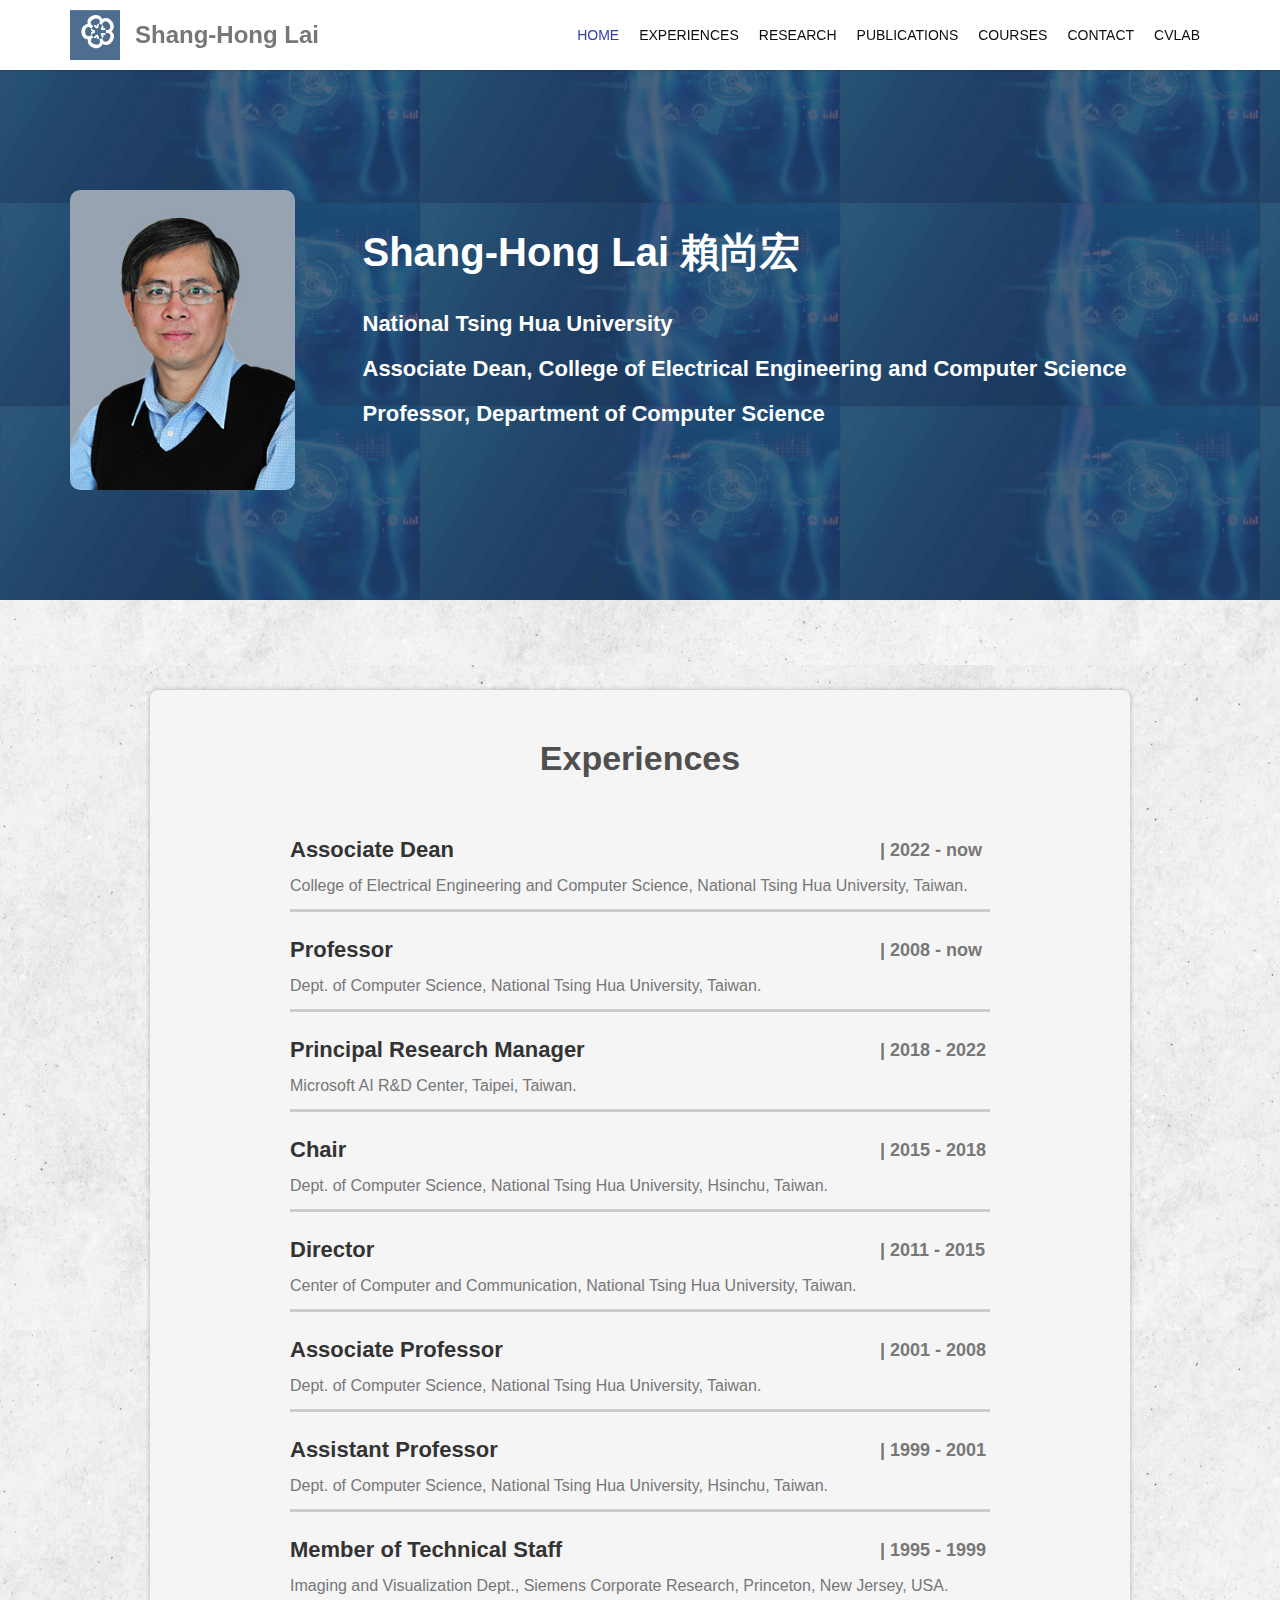
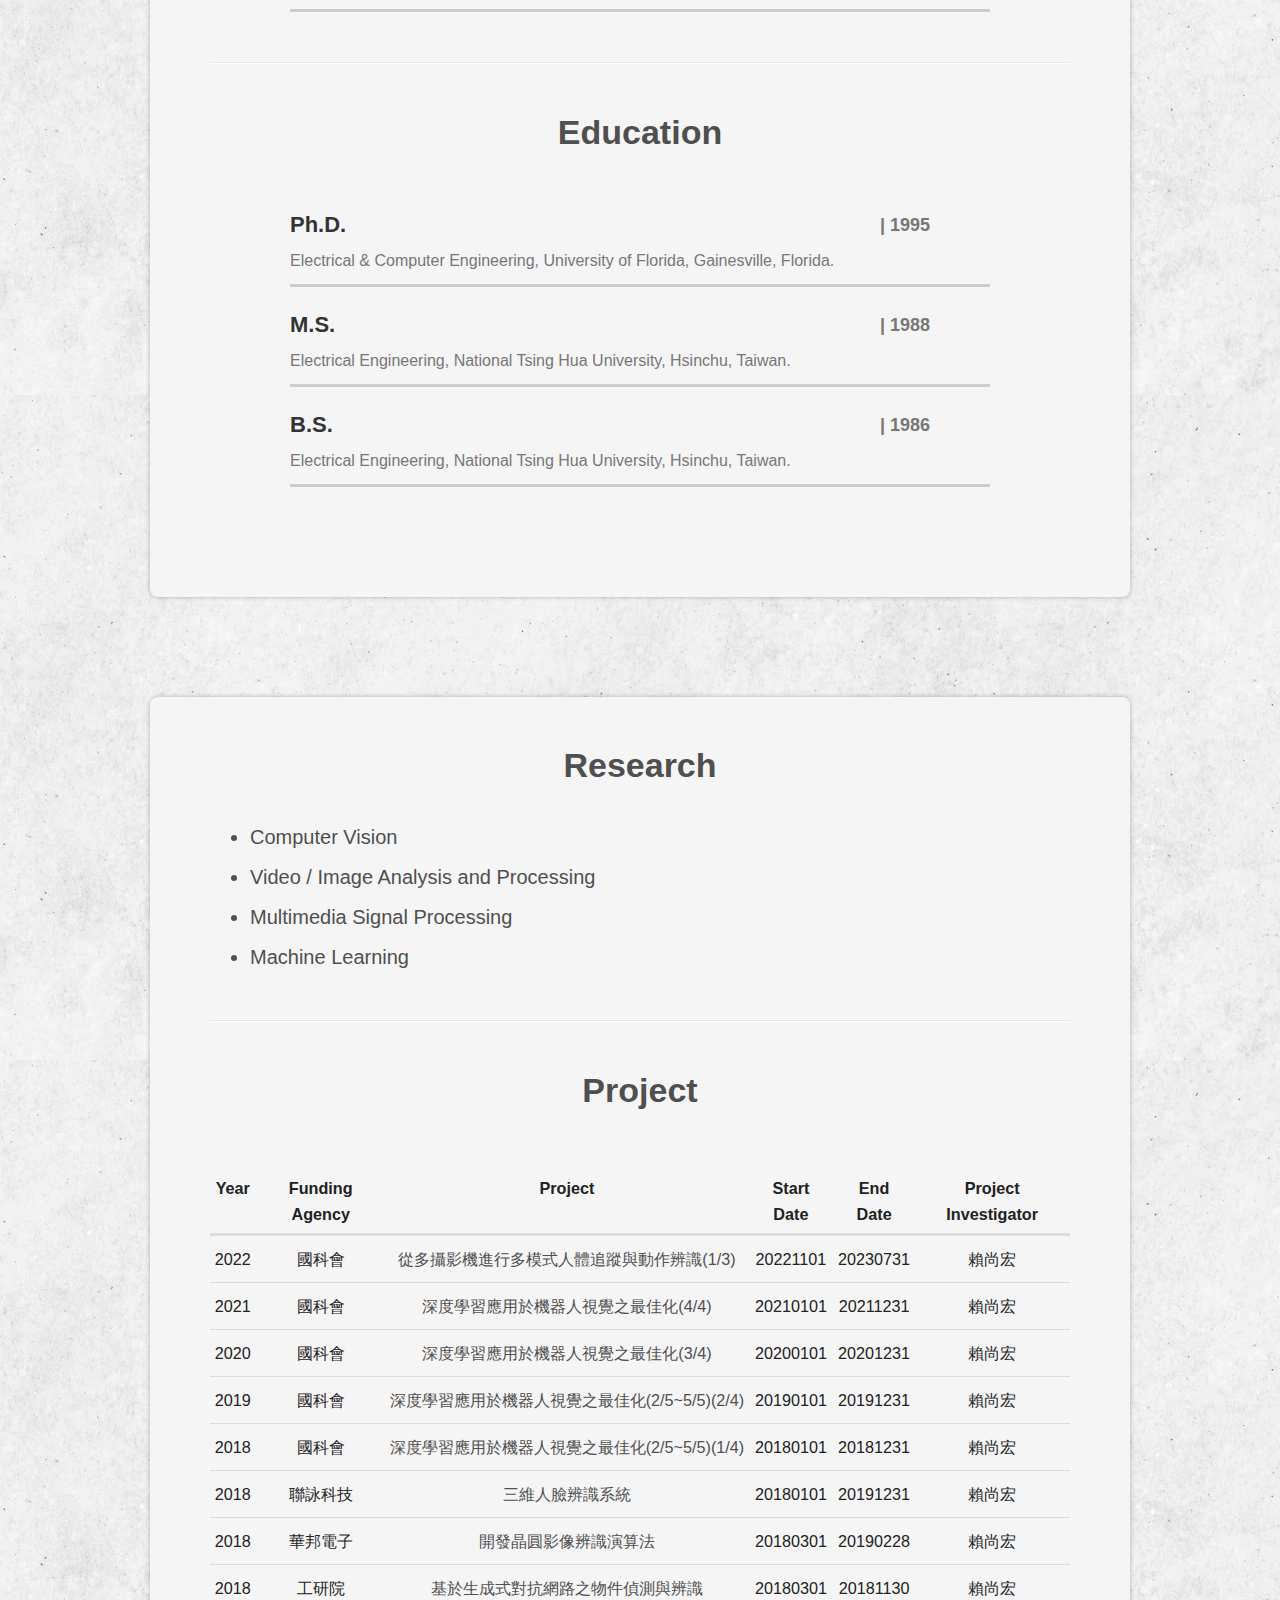
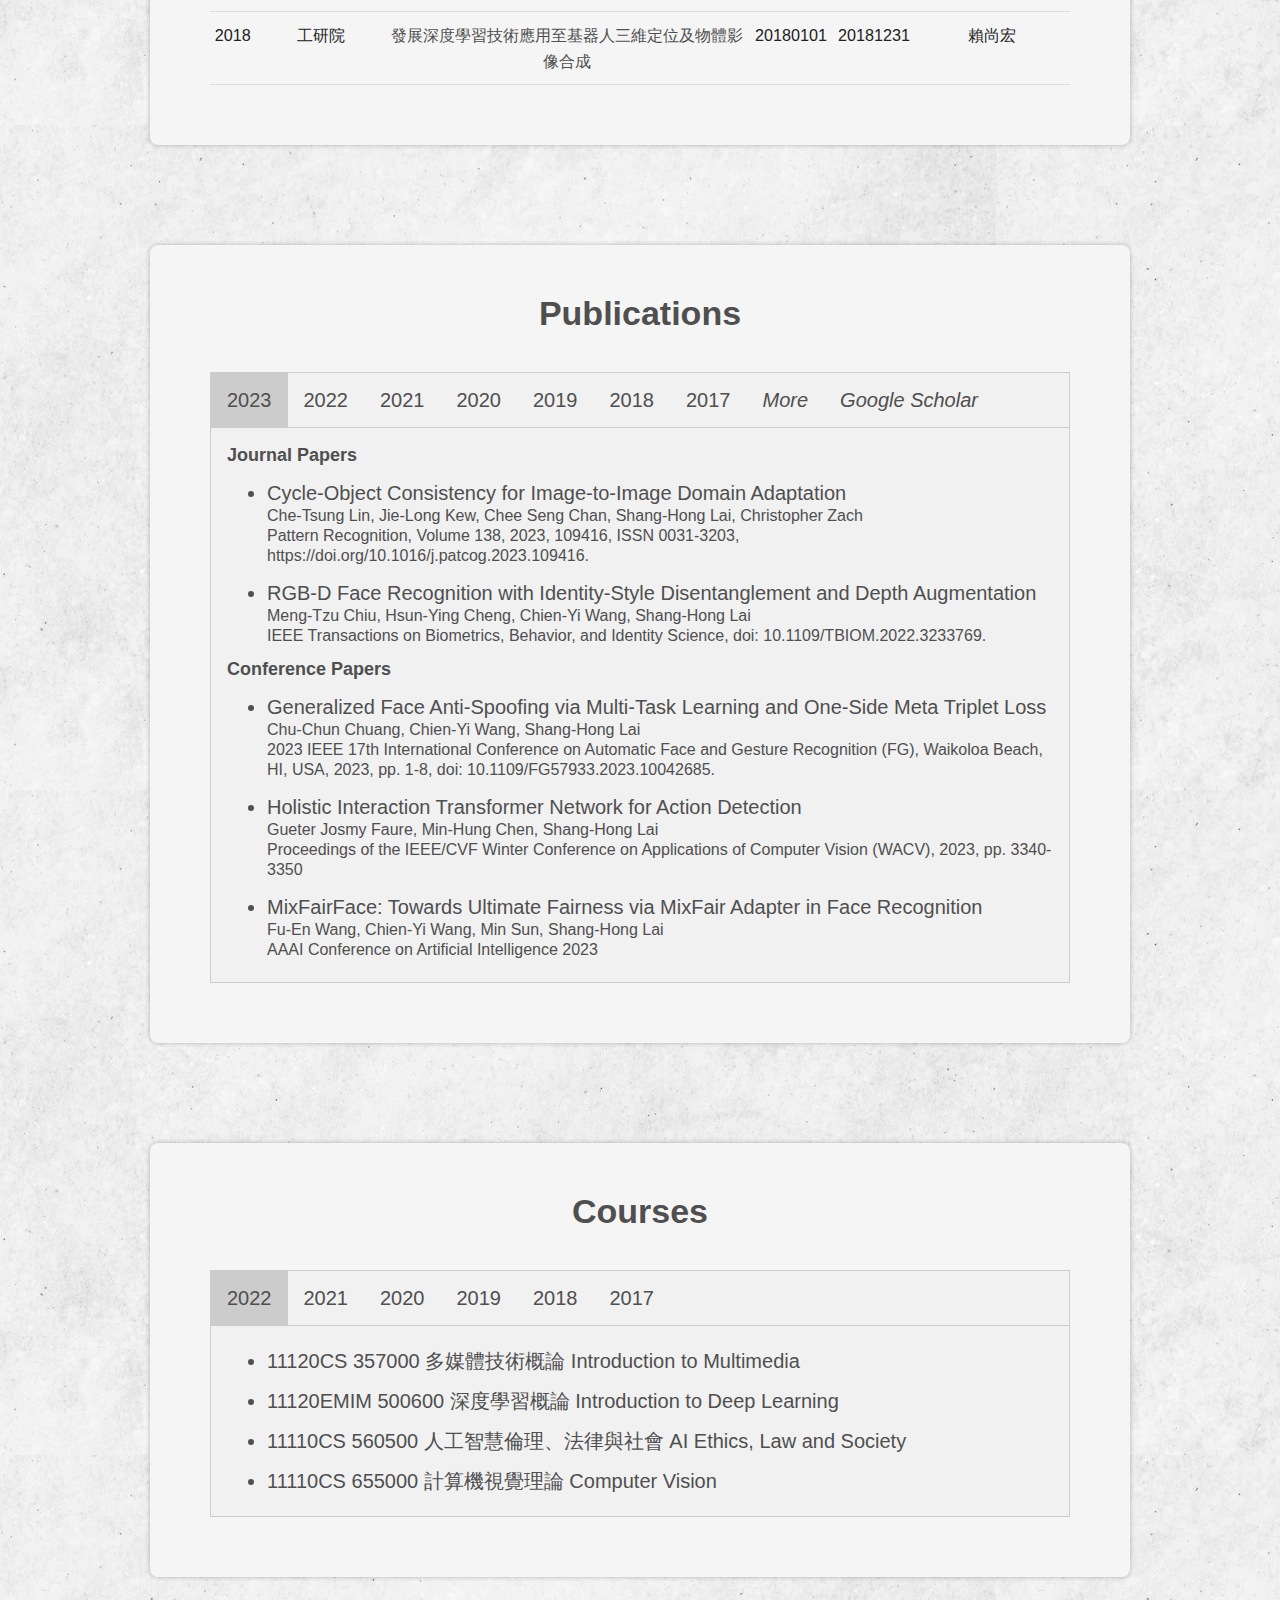
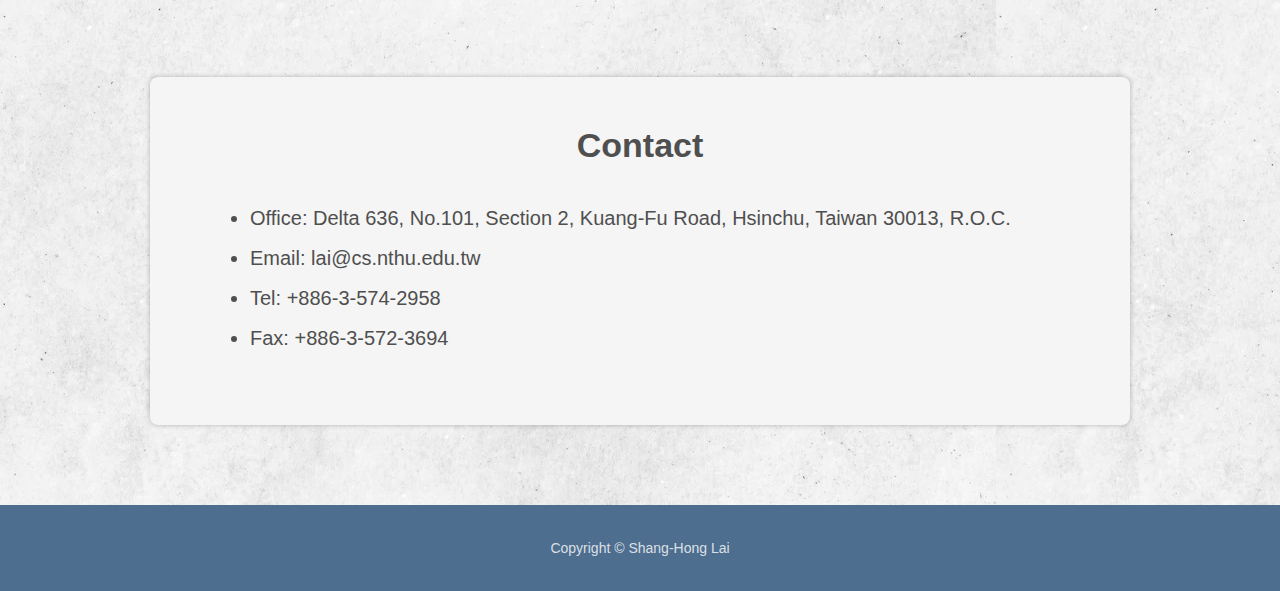
<file: index.html>
<!DOCTYPE html>
<html lang="en">
<head>
    <meta charset="utf-8">
    <meta name="viewport" content="width=device-width, initial-scale=1.0">
    <meta name="description" content="Professor, Department of Computer Science, National Tsing Hua University">
    <title>Shang-Hong Lai 賴尚宏</title>
	<!-- core CSS -->
    <link href="css/bootstrap.min.css" rel="stylesheet">
    <!-- <link href="css/font-awesome.min.css" rel="stylesheet"> -->
    <link href="css/animate.min.css" rel="stylesheet"> 
    <!-- <link href="css/prettyphoto.css" rel="stylesheet"> -->
    <link href="css/styles.css" rel="stylesheet">
    <!--[if lt IE 9]>
    <script src="js/html5shiv.js"></script>
    <script src="js/respond.min.js"></script>
    <![endif]-->       
    <link rel="shortcut icon" href="images/icon/favicon.ico"> 
</head> 

<body id="home">
    <header id="header">
        <nav id="main-nav" class="navbar navbar-default navbar-fixed-top" role="banner">
            <div class="container">
                <div class="navbar-header">
                    <button type="button" class="navbar-toggle" data-toggle="collapse" data-target=".navbar-collapse">
                        <span class="sr-only">Toggle navigation</span>
                        <span class="icon-bar"></span>
                        <span class="icon-bar"></span>
                        <span class="icon-bar"></span>
                    </button>
                    <a class="navbar-brand" href="index.html"><img id="cvlab_logo" src="images/icon/cvlab_logo.svg" alt="cvlab_logo"></a>
                    <a class="navbar-brand" href="index.html"><strong id="title">Shang-Hong Lai</strong></a>
                </div>
                <div class="collapse navbar-collapse navbar-right">
                    <ul class="nav navbar-nav">
                        <li class="scroll active"><a href="#home">Home</a></li>
                        <li class="scroll"><a href="#experiences">Experiences</a></li>
                        <li class="scroll"><a href="#research">Research</a></li>
                        <li class="scroll"><a href="#publications">Publications</a></li>
						<li class="scroll"><a href="#courses">Courses</a></li>
                        <li class="scroll"><a href="#contact">Contact</a></li>
                        <li><a href="http://cv.cs.nthu.edu.tw/index.php", target="_blank">CVLab</a></li>                     
                    </ul>
                </div>
            </div><!--/.container-->
        </nav><!--/nav-->
    </header><!--/header-->

    <section id="banner">
        <div class="container">
            <div class="row">
                <div class="col-sm-4 col-md-3 col-lg-3">
                    <img src="images/photo/lai_photo.jpg" alt="lai_photo">
                </div>
                <div class="col-sm-8 col-md-9 col-lg-9">
                    <h2>Shang-Hong Lai 賴尚宏</h2>
                    <h3>National Tsing Hua University</h3>
                    <h3>Associate Dean, College of Electrical Engineering and Computer Science</h3>
                    <h3>Professor, Department of Computer Science</h3>
                </div>
            </div>
        </div><!--/.container-->
    </section><!--/banner-->

    <section id="experiences" class="block">
        <div class="container">
            <h2> Experiences </h2>
            <div class="e-container">
                <div>
                    <span class="e-title">Associate Dean</span>
                    <span class="e-year">|  2022 - now</span>
                    <span class="e-description">College of Electrical Engineering and Computer Science, National Tsing Hua University, Taiwan.</span>
                </div>

                <div>
                    <span class="e-title">Professor</span>
                    <span class="e-year">|  2008 - now</span>
                    <span class="e-description">Dept. of Computer Science, National Tsing Hua University, Taiwan.</span>
                </div>
                <div>
                    <span class="e-title">Principal Research Manager</span>
                    <span class="e-year">|  2018 - 2022</span>
                    <span class="e-description">Microsoft AI R&D Center, Taipei, Taiwan.</span>
                </div>
                <div>
                    <span class="e-title">Chair</span>
                    <span class="e-year">|  2015 - 2018</span>
                    <span class="e-description">Dept. of Computer Science, National Tsing Hua University, Hsinchu, Taiwan.</span>
                </div>
                <div>
                    <span class="e-title">Director</span>
                    <span class="e-year">|  2011 - 2015</span>
                    <span class="e-description">Center of Computer and Communication, National Tsing Hua University, Taiwan.</span>
                </div>
                <div>
                    <span class="e-title">Associate Professor</span>
                    <span class="e-year">|  2001 - 2008</span>
                    <span class="e-description">Dept. of Computer Science, National Tsing Hua University, Taiwan.</span>
                </div>
                <div>
                    <span class="e-title">Assistant Professor</span>
                    <span class="e-year">|  1999 - 2001</span>
                    <span class="e-description">Dept. of Computer Science, National Tsing Hua University, Hsinchu, Taiwan.</span>
                </div>
                <div>
                    <span class="e-title">Member of Technical Staff</span>
                    <span class="e-year">|  1995 - 1999</span>
                    <span class="e-description">Imaging and Visualization Dept., Siemens Corporate Research, Princeton, New Jersey, USA.</span>
                </div>
            </div>
            <hr>
            <h2> Education </h2>
            <div class="e-container">
                <div>
                    <span class="e-title">Ph.D.</span>
                    <span class="e-year">|  1995</span>
                    <span class="e-description">Electrical & Computer Engineering, University of Florida, Gainesville, Florida.</span>
                </div>
                <div>
                    <span class="e-title">M.S.</span>
                    <span class="e-year">|  1988</span>
                    <span class="e-description">Electrical Engineering, National Tsing Hua University, Hsinchu, Taiwan.</span>
                </div>
                <div>
                    <span class="e-title">B.S.</span>
                    <span class="e-year">|  1986</span>
                    <span class="e-description">Electrical Engineering, National Tsing Hua University, Hsinchu, Taiwan.</span>
                </div>
            </div>
        </div><!--/.container-->
    </section><!--/#experiences-->

    <section id="research" class="block">
        <div class="container">
            <h2> Research </h2>
            <ul>
                <li>Computer Vision</li>
                <li>Video / Image Analysis and Processing</li>
                <li>Multimedia Signal Processing</li>
                <li>Machine Learning</li>
            </ul>
            <!-- <div class="row">
                <div class="col-md-6 col-sm-6 wow fadeInUp" data-wow-duration="1000ms" data-wow-delay="0ms">
                    <div class="text-container"><h4 class="media-heading">Computer Vision</h4></div>
                    <img src="images/research/Computer_Vision.jpg">
                </div>
                <div class="col-md-6 col-sm-6 wow fadeInUp" data-wow-duration="1000ms" data-wow-delay="100ms">
                    <div class="text-container"><h4 class="media-heading" style="line-height: 30px;">Video / Image<br>Analysis and Processing</h4></div>
                    <img src="images/research/Video_Image_Analysis_and_Processing.jpg">
                </div>
                <div class="col-md-6 col-sm-6 wow fadeInUp" data-wow-duration="1000ms" data-wow-delay="200ms">
                    <div class="text-container"><h4 class="media-heading">Multimedia Signal Processing</h4></div>
                    <img src="images/research/Multimedia_Signal_Processing.jpg">
                </div>
                <div class="col-md-6 col-sm-6 wow fadeInUp" data-wow-duration="1000ms" data-wow-delay="500ms">
                    <div class="text-container"><h4 class="media-heading">Machine Learning</h4></div>
                    <img src="images/research/Machine_Learning.jpg">
                </div>
            </div> -->
            <hr>
            <h2> Project </h2>
            <div class='rg-container'>
                <table class='rg-table' summary='Hed'>
                    <thead>
                        <tr>
                            <th class=' '>Year</th>
                            <th class='text '>Funding Agency</th>
                            <th class='text '>Project</th>
                            <th class=' '>Start Date</th>
                            <th class=' '>End Date</th>
                            <th class='text '>Project Investigator</th>
                        </tr>
                    </thead>
                    <tbody>
                        <tr class=''>
                            <td class=' ' data-title='Year'>2022</td>
                            <td class='text ', data-title='Funding Agency'>國科會</td>
                            <td class='text ' data-title='Project'><a href="https://www.grb.gov.tw/search/planDetail?id=14508195", target="_blank">從多攝影機進行多模式人體追蹤與動作辨識(1/3)</a></td>
                            <td class=' ' data-title='Start Date'>20221101</td>
                            <td class=' ' data-title='End Date'>20230731</td>
                            <td class='text ' data-title='Principal Investigator'>賴尚宏</td>
                        </tr>
                        <tr class=''>
                            <td class=' ' data-title='Year'>2021</td>
                            <td class='text ', data-title='Funding Agency'>國科會</td>
                            <td class='text ' data-title='Project'><a href="https://www.grb.gov.tw/search/planDetail?id=13723276", target="_blank">深度學習應用於機器人視覺之最佳化(4/4)</a></td>
                            <td class=' ' data-title='Start Date'>20210101</td>
                            <td class=' ' data-title='End Date'>20211231</td>
                            <td class='text ' data-title='Principal Investigator'>賴尚宏</td>
                        </tr>
                        <tr class=''>
                            <td class=' ' data-title='Year'>2020</td>
                            <td class='text ', data-title='Funding Agency'>國科會</td>
                            <td class='text ' data-title='Project'><a href="https://www.grb.gov.tw/search/planDetail?id=13376888", target="_blank">深度學習應用於機器人視覺之最佳化(3/4)</a></td>
                            <td class=' ' data-title='Start Date'>20200101</td>
                            <td class=' ' data-title='End Date'>20201231</td>
                            <td class='text ' data-title='Principal Investigator'>賴尚宏</td>
                        </tr>
                        <tr class=''>
                            <td class=' ' data-title='Year'>2019</td>
                            <td class='text ', data-title='Funding Agency'>國科會</td>
                            <td class='text ' data-title='Project'><a href="https://www.grb.gov.tw/search/planDetail?id=12854318", target="_blank">深度學習應用於機器人視覺之最佳化(2/5~5/5)(2/4)</a></td>
                            <td class=' ' data-title='Start Date'>20190101</td>
                            <td class=' ' data-title='End Date'>20191231</td>
                            <td class='text ' data-title='Principal Investigator'>賴尚宏</td>
                        </tr>  
                        <tr class=''>
                            <td class=' ' data-title='Year'>2018</td>
                            <td class='text ', data-title='Funding Agency'>國科會</td>
                            <td class='text ' data-title='Project'><a href="https://www.grb.gov.tw/search/planDetail?id=12429556", target="_blank">深度學習應用於機器人視覺之最佳化(2/5~5/5)(1/4)</a></td>
                            <td class=' ' data-title='Start Date'>20180101</td>
                            <td class=' ' data-title='End Date'>20181231</td>
                            <td class='text ' data-title='Principal Investigator'>賴尚宏</td>
                        </tr>
                        <tr class='hide-mobile'>
                            <td class=' ' data-title='Year'>2018</td>
                            <td class='text ', data-title='Funding Agency'>聯詠科技</td>
                            <td class='text ' data-title='Project'><a href="", target="_blank">三維人臉辨識系統</a></td>
                            <td class=' ' data-title='Start Date'>20180101</td>
                            <td class=' ' data-title='End Date'>20191231</td>
                            <td class='text ' data-title='Principal Investigator'>賴尚宏</td>
                        </tr>
                        <tr class='hide-mobile'>
                            <td class=' ' data-title='Year'>2018</td>
                            <td class='text ', data-title='Funding Agency'>華邦電子</td>
                            <td class='text ' data-title='Project'><a href="", target="_blank">開發晶圓影像辨識演算法</a></td>
                            <td class=' ' data-title='Start Date'>20180301</td>
                            <td class=' ' data-title='End Date'>20190228</td>
                            <td class='text ' data-title='Principal Investigator'>賴尚宏</td>
                        </tr>
                        <tr class='hide-mobile'>
                            <td class=' ' data-title='Year'>2018</td>
                            <td class='text ', data-title='Funding Agency'>工研院</td>
                            <td class='text ' data-title='Project'><a href="", target="_blank">基於生成式對抗網路之物件偵測與辨識</a></td>
                            <td class=' ' data-title='Start Date'>20180301</td>
                            <td class=' ' data-title='End Date'>20181130</td>
                            <td class='text ' data-title='Principal Investigator'>賴尚宏</td>
                        </tr>
                        <tr class='hide-mobile'>
                            <td class=' ' data-title='Year'>2018</td>
                            <td class='text ', data-title='Funding Agency'>工研院</td>
                            <td class='text ' data-title='Project'><a href="", target="_blank">發展深度學習技術應用至基器人三維定位及物體影像合成</a></td>
                            <td class=' ' data-title='Start Date'>20180101</td>
                            <td class=' ' data-title='End Date'>20181231</td>
                            <td class='text ' data-title='Principal Investigator'>賴尚宏</td>
                        </tr>
                    </tbody>
                </table>
            </div>
        </div><!--/.container-->
    </section><!--/#research-->

    <section id="publications" class="block">
        <div class="container">
            <h2> Publications </h2>
            <div id='tab-publications' class="tab">
                <div class="tab-all-links">
                    <button class="tab-link active" onclick="openTab(event, 0)">2023</button>
                    <button class="tab-link" onclick="openTab(event, 1)">2022</button>
                    <button class="tab-link" onclick="openTab(event, 2)">2021</button>
                    <button class="tab-link" onclick="openTab(event, 3)">2020</button>
                    <button class="tab-link" onclick="openTab(event, 4)">2019</button>
                    <button class="tab-link" onclick="openTab(event, 5)">2018</button>
                    <button class="tab-link" onclick="openTab(event, 6)">2017</button>
                    <button class="tab-link"><a href="http://cv.cs.nthu.edu.tw/publications.php", target="_blank"><i>More</i></a></button>
                    <button class="tab-link"><a href="https://scholar.google.com.tw/citations?user=LlybOXQAAAAJ&hl=zh-TW&oi=sra"", target="_blank"><i>Google Scholar</i></a></button>
                </div><!--/.tab-all-links-->
                <div class="tab-all-contents">
                    <div class="tab-content active"><!-- 2023 -->
                        <h4>Journal Papers</h4>
                        <ul>
                            <li>
                                <a href="pdf/publications/2023/Cycle-Object_Consistency_for_Image-to-Image_Domain_Adaptation.pdf", target="_blank">Cycle-Object Consistency for Image-to-Image Domain Adaptation</a>
                                <p>Che-Tsung Lin, Jie-Long Kew, Chee Seng Chan, Shang-Hong Lai, Christopher Zach</p>
                                <p>Pattern Recognition, Volume 138, 2023, 109416, ISSN 0031-3203, https://doi.org/10.1016/j.patcog.2023.109416.</p>
                            </li>
                            <li>
                                <a href="pdf/publications/2023/RGB-D_Face_Recognition_with_Identity-Style_Disentanglement_and_Depth_Augmentation.pdf", target="_blank">RGB-D Face Recognition with Identity-Style Disentanglement and Depth Augmentation</a>
                                <p>Meng-Tzu Chiu, Hsun-Ying Cheng, Chien-Yi Wang, Shang-Hong Lai</p>
                                <p>IEEE Transactions on Biometrics, Behavior, and Identity Science, doi: 10.1109/TBIOM.2022.3233769.</p>
                            </li>
                        </ul>
                        <h4>Conference Papers</h4>
                        <ul>
                            <li>
                                <a href="pdf/publications/2023/Generalized_Face_Anti-Spoofing_via_Multi-Task_Learning_and_One-Side_Meta_Triplet_Loss.pdf", target="_blank">Generalized Face Anti-Spoofing via Multi-Task Learning and One-Side Meta Triplet Loss</a>
                                <p>Chu-Chun Chuang, Chien-Yi Wang, Shang-Hong Lai</p>
                                <p>2023 IEEE 17th International Conference on Automatic Face and Gesture Recognition (FG), Waikoloa Beach, HI, USA, 2023, pp. 1-8, doi: 10.1109/FG57933.2023.10042685.</p>
                            </li>
                            <li>
                                <a href="pdf/publications/2023/Holistic_Interaction_Transformer_Network_for_Action_Detection.pdf", target="_blank">Holistic Interaction Transformer Network for Action Detection</a>
                                <p>Gueter Josmy Faure, Min-Hung Chen, Shang-Hong Lai</p>
                                <p>Proceedings of the IEEE/CVF Winter Conference on Applications of Computer Vision (WACV), 2023, pp. 3340-3350</p>
                            </li>
                            <li>
                                <a href="pdf/publications/2023/MixFairFace_Towards_Ultimate_Fairness_via_MixFair_Adapter_in_Face_Recognition.pdf", target="_blank">MixFairFace: Towards Ultimate Fairness via MixFair Adapter in Face Recognition</a>
                                <p>Fu-En Wang, Chien-Yi Wang, Min Sun, Shang-Hong Lai</p>
                                <p>AAAI Conference on Artificial Intelligence 2023</p>
                            </li>
                        </ul>
                    </div>
                    <div class="tab-content"><!-- 2022 -->
                        <!-- <h4>Journal Papers</h4> -->
                        <h4>Conference Papers</h4>
                        <ul>
                            <li>
                                <a href="pdf/publications/2022/CyEDA_Cycle-object_Edge_Consistency_Domain_Adaptation.pdf", target="_blank">CyEDA: Cycle-object Edge Consistency Domain Adaptation</a>
                                <p>Jing Chong Beh, Kam Woh Ng, Jie Long Kew, Che-Tsung Lin, Chee Seng Chan, Shang-Hong Lai, Christopher Zach</p>
                                <p>2022 IEEE International Conference on Image Processing (ICIP), Bordeaux, France, 2022, pp. 2986-2990, doi: 10.1109/ICIP46576.2022.9897493.</p>
                            </li>
                            <li>
                                <a href="pdf/publications/2022/Extremely_Low-light_Image_Enhancement_with_Scene_Text_Restoration.pdf", target="_blank">Extremely Low-light Image Enhancement with Scene Text Restoration</a>
                                <p>Po-Hao Hsu, Che-Tsung Lin, Chun Chet Ng, Jie Long Kew, Mei Yih Tan, Shang-Hong Lai, Chee Seng Chan, Christopher Zach</p>
                                <p>2022 26th International Conference on Pattern Recognition (ICPR), Montreal, QC, Canada, 2022, pp. 317-323, doi: 10.1109/ICPR56361.2022.9956716</p>
                            </li>
                            <li>
                                <a href="pdf/publications/2022/FedFR_Joint_optimization_federated_framework_for_generic_and_personalized_face_recognition.pdf", target="_blank">FedFR: Joint optimization federated framework for generic and personalized face recognition</a>
                                <p>Chih-Ting Liu, Chien-Yi Wang, Shao-Yi Chien, Shang-Hong Lai</p>
                                <p>Proceedings of the AAAI Conference on Artificial Intelligence, 36(2), 1656-1664. https://doi.org/10.1609/aaai.v36i2.20057</p>
                            </li>
                            <li>
                                <a href="pdf/publications/2022/Learning_Monocular_3D_Human_Pose_Estimation_With_Skeletal_Interpolation.pdf", target="_blank">Learning Monocular 3D Human Pose Estimation With Skeletal Interpolation</a>
                                <p>Ziyi Chen, Akihiro Sugimoto, Shang-Hong Lai</p>
                                <p>ICASSP 2022 - 2022 IEEE International Conference on Acoustics, Speech and Signal Processing (ICASSP), Singapore, Singapore, 2022, pp. 4218-4222, doi: 10.1109/ICASSP43922.2022.9746410</p>
                            </li>
                            <li>
                                <a href="pdf/publications/2022/Local-Adaptive_Face_Recognition_via_Graph-based_Meta-Clustering_and_Regularized_Adaptation.pdf", target="_blank">Local-Adaptive Face Recognition via Graph-based Meta-Clustering and Regularized Adaptation</a>
                                <p>Wenbin Zhu, Chien-Yi Wang, Kuan-Lun Tseng, Shang-Hong Lai, Baoyuan Wang</p>
                                <p>Proceedings of the IEEE/CVF Conference on Computer Vision and Pattern Recognition (CVPR), 2022, pp. 20301-20310</p>
                            </li>
                            <li>
                                <a href="pdf/publications/2022/Multi-Scale_Patch-Based_Representation_Learning_for_Image_Anomaly_Detection_and_Segmentation.pdf", target="_blank">Multi-Scale Patch-Based Representation Learning for Image Anomaly Detection and Segmentation</a>
                                <p>Chin-Chia Tsai, Tsung-Hsuan Wu, Shang-Hong Lai</p>
                                <p>Proceedings of the IEEE/CVF Winter Conference on Applications of Computer Vision (WACV), 2022, pp. 3992-4000</p>
                            </li>
                            <li>
                                <a href="pdf/publications/2022/PatchNet_A_Simple_Face_Anti-Spoofing_Framework_via_Fine-Grained_Patch_Recognition.pdf", target="_blank">PatchNet: A Simple Face Anti-Spoofing Framework via Fine-Grained Patch Recognition</a>
                                <p>Chien-Yi Wang, Yu-Ding Lu, Shang-Ta Yang, Shang-Hong Lai</p>
                                <p>Proceedings of the IEEE/CVF Conference on Computer Vision and Pattern Recognition (CVPR), 2022, pp. 20281-20290</p>
                            </li>
                        </ul>
                    </div>
                    <div class="tab-content"><!-- 2021 -->
                        <h4>Journal Papers</h4>
                        <ul>
                            <li>
                                <a href="pdf/publications/2021/Y-Net_Learning_Domain_Robust_Feature_Representation_for_ground_camera_image_and_large-scale_image-based_point_cloud_registration.pdf", target="_blank">Y-Net: Learning Domain Robust Feature Representation for ground camera image and large-scale image-based point cloud registration</a>
                                <p>Weiquan Liu, Cheng Wang, Shuting Chen, Xuesheng Bian, Baiqi Lai, Xuelun Shen, Ming Cheng, Shang-Hong Lai, Dongdong Weng, Jonathan Li</p>
                                <p>Information Sciences, Volume 581, 2021, Pages 655-677, ISSN 0020-0255, https://doi.org/10.1016/j.ins.2021.10.022</p>
                            </li>
                        </ul>
                        <h4>Conference Papers</h4>
                        <ul>
                            <li>
                                <a href="pdf/publications/2021/Attention-Based_Deep_Metric_Learning_for_Near-Duplicate_Video_Retrieval.pdf", target="_blank">Attention-Based Deep Metric Learning for Near-Duplicate Video Retrieval</a>
                                <p>Kuan-Hsun Wang, Chia-Chun Cheng, Yi-Ling Chen, Yale Song, Shang-Hong Lai</p>
                                <p>2020 25th International Conference on Pattern Recognition (ICPR), Milan, Italy, 2021, pp. 5360-5367, doi: 10.1109/ICPR48806.2021.9412710</p>
                            </li>
                            <li>
                                <a href="pdf/publications/2021/Confidence-Aware_anomaly_detection_in_human_actions.pdf", target="_blank">Confidence-Aware anomaly detection in human actions</a>
                                <p>Tsung-Hsuan Wu, Chun-Lung Yang, Li-Ling Chiu, Ting-Wei Wang, Gueter Josmy Faure, Shang-Hong Lai</p>
                                <p>In: Wallraven, C., Liu, Q., Nagahara, H. (eds) Pattern Recognition. ACPR 2021. Lecture Notes in Computer Science, vol 13188. Springer, Cham. https://doi.org/10.1007/978-3-031-02375-0_18</p>
                            </li>
                            <li>
                                <a href="pdf/publications/2021/High-Accuracy_RGB-D_Face_Recognition_via_Segmentation-Aware_Face_Depth_Estimation_and_Mask-Guided_Attention_Network.pdf", target="_blank">High-Accuracy RGB-D Face Recognition via Segmentation-Aware Face Depth Estimation and Mask-Guided Attention Network</a>
                                <p>Meng-Tzu Chiu, Hsun-Ying Cheng, Chien-Yi Wang, Shang-Hong Lai</p>
                                <p>2021 16th IEEE International Conference on Automatic Face and Gesture Recognition (FG 2021), Jodhpur, India, 2021, pp. 1-8, doi: 10.1109/FG52635.2021.9667000</p>
                            </li>
                            <li>
                                <a href="pdf/publications/2021/Moving-Object-Aware_Anomaly_Detection_in_Surveillance_Videos.pdf", target="_blank">Moving-Object-Aware Anomaly Detection in Surveillance Videos</a>
                                <p>Chun-Lung Yang, Tsung-Hsuan Wu, Shang-Hong Lai</p>
                                <p>2021 17th IEEE International Conference on Advanced Video and Signal Based Surveillance (AVSS), Washington, DC, USA, 2021, pp. 1-8, doi: 10.1109/AVSS52988.2021.9663742</p>
                            </li>
                            <li>
                                <a href="pdf/publications/2021/Stylized-Colorization_for_Line_Arts.pdf", target="_blank">Stylized-Colorization for Line Arts</a>
                                <p>Tzu-Ting Fang, Duc Minh Vo, Akihiro Sugimoto, Shang-Hong Lai</p>
                                <p>2020 25th International Conference on Pattern Recognition (ICPR), Milan, Italy, 2021, pp. 2033-2040, doi: 10.1109/ICPR48806.2021.9412756</p>
                            </li>
                        </ul>
                    </div>
                    <div class="tab-content"><!-- 2020 -->
                        <h4>Journal Papers</h4>
                        <ul>
                            <li>
                                <a href="pdf/publications/2020/GAN-Based_Day-to-Night_Image_Style_Transfer_for_Nighttime_Vehicle_Detection.pdf", target="_blank">GAN-Based Day-to-Night Image Style Transfer for Nighttime Vehicle Detection</a>
                                <p>Che-Tsung Lin, Sheng-Wei Huang, Yen-Yi Wu, Shang-Hong Lai</p>
                                <p>IEEE Transactions on Intelligent Transportation Systems, vol. 22, no. 2, pp. 951-963, Feb. 2021, doi: 10.1109/TITS.2019.2961679</p>
                            </li>
                            <li>
                                <a href="pdf/publications/2020/Learning_to_Match_Ground_Camera_Image_and_UAV_3-D_Model-Rendered_Image_Based_on_Siamese_Network_With_Attention_Mechanism.pdf", target="_blank">Learning to Match Ground Camera Image and UAV 3-D Model-Rendered Image Based on Siamese Network With Attention Mechanism</a>
                                <p>Weiquan Liu, Cheng Wang, Xuesheng Bian, Shuting Chen, Shangshu Yu, Xiuhong Lin, Shang-Hong Lai, Dongdong Weng, Jonathan Li</p>
                                <p>IEEE Geoscience and Remote Sensing Letters, vol. 17, no. 9, pp. 1608-1612, Sept. 2020, doi: 10.1109/LGRS.2019.2949351</p>
                            </li>
                            <li>
                                <a href="pdf/publications/2020/Multi-task_CNN_for_restoring_corrupted_fingerprint_images.pdf", target="_blank">Multi-task CNN for restoring corrupted fingerprint images</a>
                                <p>Wei Jing Wong, Shang-Hong Lai</p>
                                <p>Pattern Recognition, Volume 101, 2020, 107203, ISSN 0031-3203, https://doi.org/10.1016/j.patcog.2020.107203</p>
                            </li>
                            <li>
                                <a href="pdf/publications/2020/Real-time_Single-Stage_Vehicle_Detector_Optimized_by_Multi-Stage_Image-based_Online_Hard_Example_Mining.pdf", target="_blank">Real-time Single-Stage Vehicle Detector Optimized by Multi-Stage Image-based Online Hard Example Mining</a>
                                <p>Che-Tsung Lin, Shu-Ping Chen, Patrisia Sherryl Santoso, Hung-Jin Lin, Shang-Hong Lai</p>
                                <p>IEEE Transactions on Vehicular Technology, vol. 69, no. 2, pp. 1505-1518, Feb. 2020, doi: 10.1109/TVT.2019.2961625</p>
                            </li>
                        </ul>
                        <h4>Conference Papers</h4>
                        <ul>
                            <li>
                                <a href="pdf/publications/2020/3D_Object_Detection_from_Consecutive_Monocular_Images.pdf", target="_blank">3D Object Detection from Consecutive Monocular Images</a>
                                <p>Chia-Chun Cheng, Shang-Hong Lai</p>
                                <p>Proceedings of the Asian Conference on Computer Vision (ACCV), 2020</p>
                            </li>
                            <li>
                                <a href="pdf/publications/2020/ByeGlassesGAN_Identity_Preserving_Eyeglasses_Removal_for_Face_Images.pdf", target="_blank">ByeGlassesGAN: Identity Preserving Eyeglasses Removal for Face Images</a>
                                <p>Yu-Hui Lee, Shang-Hong Lai</p>
                                <p>In: Vedaldi, A., Bischof, H., Brox, T., Frahm, JM. (eds) Computer Vision – ECCV 2020. ECCV 2020. Lecture Notes in Computer Science(), vol 12374. Springer, Cham. https://doi.org/10.1007/978-3-030-58526-6_15</p>
                            </li>
                            <li>
                                <a href="pdf/publications/2020/Learning_to_Match_2D_Images_and_3D_LiDAR_Point_Clouds_for_Outdoor_Augmented_Reality.pdf", target="_blank">Learning to Match 2D Images and 3D LiDAR Point Clouds for Outdoor Augmented Reality</a>
                                <p>Weiquan Liu, Baiqi Lai, Cheng Wang, Xuesheng Bian, Wentao Yang, Yan Xia, Xiuhong Lin, Shang-Hong Lai, Dongdong Weng, Jonathan Li</p>
                                <p>2020 IEEE Conference on Virtual Reality and 3D User Interfaces Abstracts and Workshops (VRW), Atlanta, GA, USA, 2020, pp. 654-655, doi: 10.1109/VRW50115.2020.00178</p>
                            </li>
                            <li>
                                <a href="pdf/publications/2020/Multimodal_Structure-Consistent_Image-to-Image_Translation.pdf", target="_blank">Multimodal Structure-Consistent Image-to-Image Translation</a>
                                <p>Che-Tsung Lin, Yen-Yi Wu, Po-Hao Hsu, Shang-Hong Lai</p>
                                <p>Proceedings of the AAAI Conference on Artificial Intelligence, 34(07), 11490-11498</p>
                            </li>
                            <li>
                                <a href="pdf/publications/2020/Unified_Representation_Learning_for_Cross_Model_Compatibility.pdf", target="_blank">Unified Representation Learning for Cross Model Compatibility</a>
                                <p>Chien-Yi Wang, Ya-Liang Chang, Shang-Ta Yang, Dong Chen, Shang-Hong Lai</p>
                                <p>British Machine Vision Conference (BMVC) 2020, Computer Vision and Pattern Recognition (cs.CV), arXiv:2008.04821 [cs.CV], https://doi.org/10.48550/arXiv.2008.04821</p>
                            </li>
                        </ul>
                    </div>
                    <div class="tab-content"><!-- 2019 -->
                        <h4>Journal Papers</h4>
                        <ul>
                            <li>
                                <a href="pdf/publications/2019/AE-GAN-Net_Learning_Invariant_Feature_Descriptor_to_Match_Ground_Camera_Images_and_a_Large-Scale_3D_Image-Based_Point_Cloud_for_Outdoor_Augmented_Reality.pdf", target="_blank">AE-GAN-Net: Learning Invariant Feature Descriptor to Match Ground Camera Images and a Large-Scale 3D Image-Based Point Cloud for Outdoor Augmented Reality</a>
                                <p>Weiquan Liu, Cheng Wang, ORCID,Xuesheng Bian, Shuting Chen, Wei Li, Xiuhong Lin, Yongchuan Li, Dongdong Weng, Shang-Hong Lai, Jonathan Li</p>
                                <p>Remote Sens. 2019, 11, 2243. https://doi.org/10.3390/rs11192243</p>
                            </li>
                            <li>
                                <a href="pdf/publications/2019/Image_captioning_by_incorporating_affective_concepts_learned_from_both_visual_and_textual_components.pdf", target="_blank">Image captioning by incorporating affective concepts learned from both visual and textual components</a>
                                <p>Jufeng Yang, Yan Sun, Jie Liang, Bo Ren, Shang-Hong Lai</p>
                                <p>Neurocomputing, Volume 328, 2019, Pages 56-68, ISSN 0925-2312, https://doi.org/10.1016/j.neucom.2018.03.078</p>
                            </li>
                            <li>
                                <a href="pdf/publications/2019/Relationship_between_sonography_of_sternocleidomastoid_muscle_and_cervical_passive_range_of_motion_in_infants_with_congenital_muscular_torticollis.pdf", target="_blank">Relationship between sonography of sternocleidomastoid muscle and cervical passive range of motion in infants with congenital muscular torticollis</a>
                                <p>Chu-Hsu Lin, Hung-Chih Hsu, Yu-Jen Hou, Kai-Hua Chen, Shang-Hong Lai, Wen-Ming Chang</p>
                                <p>Biomedical Journal, Volume 41, Issue 6, 2018, Pages 369-375, ISSN 2319-4170, https://doi.org/10.1016/j.bj.2018.10.001</p>
                            </li>
                        </ul>
                        <h4>Conference Papers</h4>
                        <ul>
                            <li>
                                <a href="pdf/publications/2019/Audio_Tempo_Estimation_Method_Improved_by_Rhythm_Pattern_and_Data_Augmentation.pdf", target="_blank">Audio Tempo Estimation Method Improved by Rhythm Pattern and Data Augmentation</a>
                                <p>Fu-Hai Frank Wu, Shang-Hong Lai</p>
                                <p>2019 6th International Conference on Control, Decision and Information Technologies (CoDIT), Paris, France, 2019, pp. 779-784, doi: 10.1109/CoDIT.2019.8820457</p>
                            </li>
                            <li>
                                <a href="pdf/publications/2019/Automatic_Generation_of_Photorealistic_Training_Data_for_Detection_of_Industrial_Components.pdf", target="_blank">Automatic Generation of Photorealistic Training Data for Detection of Industrial Components</a>
                                <p>Yu-Hui Lee, Chu-Chun Chuang, Shang-Hong Lai, Zih-Jian Jhang</p>
                                <p>2019 IEEE International Conference on Image Processing (ICIP), Taipei, Taiwan, 2019, pp. 2751-2755, doi: 10.1109/ICIP.2019.8803339</p>
                            </li>
                            <li>
                                <a href="pdf/publications/2019/DeepRoom_3D_Room_Layout_and_Pose_Estimation_from_a_Single_Image.pdf", target="_blank">DeepRoom: 3D Room Layout and Pose Estimation from a Single Image</a>
                                <p>Hung Jin Lin, Shang-Hong Lai</p>
                                <p>In: Palaiahnakote, S., Sanniti di Baja, G., Wang, L., Yan, W. (eds) Pattern Recognition. ACPR 2019. Lecture Notes in Computer Science(), vol 12047. Springer, Cham. https://doi.org/10.1007/978-3-030-41299-9_56</p>
                            </li>
                            <li>
                                <a href="pdf/publications/2019/Ground_Camera_Images_and_UAV_3D_Model_Registration_for_Outdoor_Augmented_Reality.pdf", target="_blank">Ground Camera Images and UAV 3D Model Registration for Outdoor Augmented Reality</a>
                                <p>Weiquan Liu, Cheng Wang, Yu Zang, Shang-Hong Lai, Dongdong Weng, Xuesheng Bian, Xiuhong Lin, Xuelun Shen, Jonathan Li</p>
                                <p>2019 IEEE Conference on Virtual Reality and 3D User Interfaces (VR), Osaka, Japan, 2019, pp. 1050-1051, doi: 10.1109/VR.2019.8797821</p>
                            </li>
                            <li>
                                <a href="pdf/publications/2019/Group_Activity_Recognition_via_Computing_Human_Pose_Motion_History_and_Collective_Map_from_Video.pdf", target="_blank">Group Activity Recognition via Computing Human Pose Motion History and Collective Map from Video</a>
                                <p>Hsing-Yu Chen, Shang-Hong Lai</p>
                                <p>In: Palaiahnakote, S., Sanniti di Baja, G., Wang, L., Yan, W. (eds) Pattern Recognition. ACPR 2019. Lecture Notes in Computer Science(), vol 12047. Springer, Cham. https://doi.org/10.1007/978-3-030-41299-9_55</p>
                            </li>
                            <li>
                                <a href="pdf/publications/2019/i-Siam_Improving_Siamese_Tracker_with_Distractors_Suppression_and_Long-Term_Strategies.pdf", target="_blank">i-Siam: Improving Siamese Tracker with Distractors Suppression and Long-Term Strategies</a>
                                <p>Wei Ren Tan, Shang-Hong Lai</p>
                                <p>Proceedings of the IEEE/CVF International Conference on Computer Vision (ICCV), 2019, pp. 0-0</p>
                            </li>
                            <li>
                                <a href="pdf/publications/2019/Object_Detection_in_Curved_Space_for_360-Degree_Camera.pdf", target="_blank">Object Detection in Curved Space for 360-Degree Camera</a>
                                <p>Kuan-Hsun Wang, Shang-Hong Lai</p>
                                <p>ICASSP 2019 - 2019 IEEE International Conference on Acoustics, Speech and Signal Processing (ICASSP), Brighton, UK, 2019, pp. 3642-3646, doi: 10.1109/ICASSP.2019.8683093</p>
                            </li>
                        </ul>
                    </div>
                    <div class="tab-content"><!-- 2018 -->
                        <!-- <h4>Journal Papers</h4> -->
                        <h4>Conference Papers</h4>
                        <ul>
                            <li>
                                <a href="pdf/publications/2018/A_Compact_Deep_Learning_Model_for_Robust_Facial_Expression_Recognition.pdf", target="_blank">A Compact Deep Learning Model for Robust Facial Expression Recognition</a>
                                <p>Chieh-Ming Kuo, Shang-Hong Lai, Michel Sarkis</p>
                                <p>Proceedings of the IEEE Conference on Computer Vision and Pattern Recognition (CVPR) Workshops, 2018, pp. 2121-2129</p>
                            </li>
                            <li>
                                <a href="pdf/publications/2018/AugGAN_Cross_Domain_Adaptation_with_GAN-based_Data_Augmentation.pdf", target="_blank">AugGAN: Cross Domain Adaptation with GAN-based Data Augmentation</a>
                                <p>Sheng-Wei Huang, Che-Tsung Lin, Shu-Ping Chen, Yen-Yi Wu, Po-Hao Hsu, Shang-Hong Lai</p>
                                <p>Proceedings of the European Conference on Computer Vision (ECCV), 2018, pp. 718-731</p>
                            </li>
                            <li>
                                <a href="pdf/publications/2018/Emotion-Preserving_Representation_Learning_via_Generative_Adversarial_Network_for_Multi-view_Facial_Expression_Recognition.pdf", target="_blank">Emotion-Preserving Representation Learning via Generative Adversarial Network for Multi-view Facial Expression Recognition</a>
                                <p>Ying-Hsiu Lai, Shang-Hong Lai</p>
                                <p>2018 13th IEEE International Conference on Automatic Face & Gesture Recognition (FG 2018), Xi'an, China, 2018, pp. 263-270, doi: 10.1109/FG.2018.00046</p>
                            </li>
                            <li>
                                <a href="pdf/publications/2018/Human_Action_Recognition_Based_on_Temporal_Pose_CNN_and_Multi-dimensional_Fusion.pdf", target="_blank">Human Action Recognition Based on Temporal Pose CNN and Multi-dimensional Fusion</a>
                                <p>Yi Huang, Shang-Hong Lai, Shao-Heng Tai</p>
                                <p>Proceedings of the European Conference on Computer Vision (ECCV) Workshops, 2018, pp. 0-0</p>
                            </li>
                            <li>
                                <a href="pdf/publications/2018/Indoor_Scene_Layout_Estimation_from_a_Single_Image.pdf", target="_blank">Indoor Scene Layout Estimation from a Single Image</a>
                                <p>Hung Jin Lin, Sheng-Wei Huang, Shang-Hong Lai, Chen-Kuo Chiang</p>
                                <p>2018 24th International Conference on Pattern Recognition (ICPR), Beijing, China, 2018, pp. 842-847, doi: 10.1109/ICPR.2018.8546278</p>
                            </li>
                            <li>
                                <a href="pdf/publications/2018/Non-native_Language_Reading_Support_with_Display_of_Machine_Translation_Based_on_Eye-Tracking_and_Sentence-Level_Mapping.pdf", target="_blank">Non-native Language Reading Support with Display of Machine Translation Based on Eye-Tracking and Sentence-Level Mapping</a>
                                <p>Tien-Yu Ho, Hao-Chuan Wang, Shong-Hong Lai</p>
                                <p>In Proceedings of the Sixth International Symposium of Chinese CHI (ChineseCHI '18). Association for Computing Machinery, New York, NY, USA, 57–63. https://doi.org/10.1145/3202667.3202675</p>
                            </li>
                            <li>
                                <a href="pdf/publications/2018/SegmentedFusion_3D_Human_Body_Reconstruction_Using_Stitched_Bounding_Boxes.pdf", target="_blank">SegmentedFusion: 3D Human Body Reconstruction Using Stitched Bounding Boxes</a>
                                <p>Shih Hsuan Yao, Diego Thomas, Akihiro Sugimoto, Shang-Hong Lai, Rin-Ichiro Taniguchi Kyushu</p>
                                <p>2018 International Conference on 3D Vision (3DV), Verona, Italy, 2018, pp. 190-198, doi: 10.1109/3DV.2018.00031</p>
                            </li>
                        </ul>
                    </div>
                    <div class="tab-content"><!-- 2017 -->
                        <h4>Journal Papers</h4>
                        <ul>
                            <li>
                                <a href="pdf/publications/2017/Real-time_video_stitching.pdf", target="_blank">Real-time video stitching</a>
                                <p>Shuo-Han Yeh, Shang-Hong Lai</p>
                                <p>2017 IEEE International Conference on Image Processing (ICIP), Beijing, China, 2017, pp. 1482-1486, doi: 10.1109/ICIP.2017.8296528</p>
                            </li>
                            <li>
                                <a href="pdf/publications/2017/Video_synthesis_from_stereo_videos_with_iterative_depth_refinement.pdf", target="_blank">Video synthesis from stereo videos with iterative depth refinement</a>
                                <p>Chen-Hao Wei, Shang-Hong Lai, Chen-Kuo Chiang</p>
                                <p>Journal of Visual Communication and Image Representation, Volume 47, 2017, Pages 48-61, ISSN 1047-3203, https://doi.org/10.1016/j.jvcir.2017.04.008</p>
                            </li>
                        </ul>
                        <h4>Conference Papers</h4>
                        <ul>
                            <li>
                                <a href="pdf/publications/2017/A_Deep_Learning_Approach_to_Appearance-Based_Gaze_Estimation_under_Head_Pose_Variations.pdf", target="_blank">A Deep Learning Approach to Appearance-Based Gaze Estimation under Head Pose Variations</a>
                                <p>Hsin-Pei Sun, Cheng-Hsun Yang, Shang-Hong Lai</p>
                                <p>2017 4th IAPR Asian Conference on Pattern Recognition (ACPR), Nanjing, China, 2017, pp. 935-940, doi: 10.1109/ACPR.2017.155</p>
                            </li>
                            <li>
                                <a href="pdf/publications/2017/A_deep_learning_approach_towards_pore_extraction_for_high-resolution_fingerprint_recognition.pdf", target="_blank">A deep learning approach towards pore extraction for high-resolution fingerprint recognition</a>
                                <p>Hong-Ren Su, Kuang-Yu Chen, Wei Jing Wong, Shang-Hong Lai</p>
                                <p>2017 IEEE International Conference on Acoustics, Speech and Signal Processing (ICASSP), New Orleans, LA, USA, 2017, pp. 2057-2061, doi: 10.1109/ICASSP.2017.7952518</p>
                            </li>
                            <li>
                                <a href="pdf/publications/2017/Deep_Neural_Networks_for_Accurate_Iris_Recognition.pdf", target="_blank">Deep Neural Networks for Accurate Iris Recognition</a>
                                <p>Yuzheng Xu, Tzu-Chan Chuang, Shang-Hong Lai</p>
                                <p>2017 4th IAPR Asian Conference on Pattern Recognition (ACPR), Nanjing, China, 2017, pp. 664-669, doi: 10.1109/ACPR.2017.152</p>
                            </li>
                            <li>
                                <a href="pdf/publications/2017/Edge-Preserving_Disparity_Map_Estimation_from_Stereo_Videos_for_Bokeh_Synthesis.pdf", target="_blank">Edge-Preserving Disparity Map Estimation from Stereo Videos for Bokeh Synthesis</a>
                                <p>Wei-Lun Lan, Shih-Hsuan Yao, Shang-Hong Lai</p>
                                <p>2017 IEEE International Conference on Multimedia and Expo (ICME), Hong Kong, China, 2017, pp. 745-750, doi: 10.1109/ICME.2017.8019534</p>
                            </li>
                            <li>
                                <a href="pdf/publications/2017/Fast_Vehicle_Detector_for_Autonomous_Driving.pdf", target="_blank">Fast Vehicle Detector for Autonomous Driving</a>
                                <p>Che-Tsung Lin, Patrisia Sherryl Santoso, Shu-Ping Chen, Hung-Jin Lin, Shang-Hong Lai</p>
                                <p>Proceedings of the IEEE International Conference on Computer Vision (ICCV), 2017, pp. 222-229</p>
                            </li>
                            <li>
                                <a href="pdf/publications/2017/General_Deep_Image_Completion_with_Lightweight_Conditional_Generative_Adversarial_Networks.pdf", target="_blank">General Deep Image Completion with Lightweight Conditional Generative Adversarial Networks</a>
                                <p>Ching-Wei Tseng, Hung Jin Lin, Shang-Hong Lai</p>
                                <p>British Machine Vision Conference 2017, BMVC 2017, London, UK, September 4-7, 2017</p>
                            </li>
                            <li>
                                <a href="pdf/publications/2017/Hierarchical_structured_dictionary_learning_for_image_categorization.pdf", target="_blank">Hierarchical structured dictionary learning for image categorization</a>
                                <p>Tzu-Chan Chuang, Chen-Kuo Chiang, Shang-Hong Lai</p>
                                <p>2017 IEEE International Conference on Acoustics, Speech and Signal Processing (ICASSP), New Orleans, LA, USA, 2017, pp. 1263-1267, doi: 10.1109/ICASSP.2017.7952359</p>
                            </li>
                        </ul>
                    </div>
                </div><!--/.tab-all-contents-->
            </div><!--/.tab-->
        </div><!--/.container-->
    </section><!--/#publications-->

    <section id="courses" class="block">
        <div class="container">
            <h2> Courses </h2>
            <div id='tab-courses' class="tab">
                <div class="tab-all-links">
                    <button class="tab-link active" onclick="openTab(event, 0)">2022</button>
                    <button class="tab-link" onclick="openTab(event, 1)">2021</button>
                    <button class="tab-link" onclick="openTab(event, 2)">2020</button>
                    <button class="tab-link" onclick="openTab(event, 3)">2019</button>
                    <button class="tab-link" onclick="openTab(event, 4)">2018</button>
                    <button class="tab-link" onclick="openTab(event, 5)">2017</button>
                </div>
                <div class="tab-all-contents">
                    <div class="tab-content active">
                        <ul>
                            <li><a href="pdf/courses/2022/11120CS357000.pdf", target="_blank">11120CS 357000 多媒體技術概論 Introduction to Multimedia</a></li>
                            <li><a href="pdf/courses/2022/11120EMIM500600.pdf", target="_blank">11120EMIM 500600 深度學習概論 Introduction to Deep Learning</a></li>
                            <li><a href="pdf/courses/2022/11110CS560500.pdf", target="_blank">11110CS 560500 人工智慧倫理、法律與社會 AI Ethics, Law and Society</a></li>
                            <li><a href="pdf/courses/2022/11110CS655000.pdf", target="_blank">11110CS 655000 計算機視覺理論 Computer Vision</a></li>
                        </ul>
                    </div>
                    <div class="tab-content">
                        <ul>
                            <li><a href="pdf/courses/2021/11020EMIM500600.pdf", target="_blank">11020EMIM 500600 深度學習概論 Introduction to Deep Learning</a></li>
                            <li><a href="pdf/courses/2021/11010CS591100.pdf", target="_blank">11010CS 591100 人工智慧書報討論 AI seminars</a></li>
                        </ul>
                    </div>
                    <div class="tab-content">
                        <ul>
                            <li><a href="pdf/courses/2020/10920EMIM500600.pdf", target="_blank">10920EMIM 500600 深度學習概論 Introduction to Deep Learning</a></li>
                        </ul>
                    </div>
                    <div class="tab-content">
                        <ul>
                            <li><a href="pdf/courses/2019/10820EMIM500600.pdf", target="_blank">10820EMIM 500600 深度學習概論 Introduction to Deep Learning</a></li>
                            <li><a href="pdf/courses/2019/10810CS655000.pdf", target="_blank">10810CS 655000 計算機視覺理論 Computer Vision</a></li>
                        </ul>
                    </div>
                    <div class="tab-content">
                        <ul>
                            <li><a href="pdf/courses/2018/10720CS357000.pdf", target="_blank">10720CS 357000 多媒體技術概論 Introduction to Multimedia</a></li>
                        </ul>
                    </div>
                    <div class="tab-content">
                        <ul>
                            <li><a href="pdf/courses/2017/10620CS357000.pdf", target="_blank">10620CS 357000 多媒體技術概論 Introduction to Multimedia</a></li>
                            <li><a href="pdf/courses/2017/10610CS655000.pdf", target="_blank">10610CS 655000 計算機視覺理論 Computer Vision</a></li>
                        </ul>
                    </div>
                </div>
            </div><!--/.tab-->
        </div><!--/.container-->
    </section><!--/#courses-->

    <section id="contact" class="block">
        <div class="container">
            <h2> Contact </h2>
            <ul>
                <li>Office: Delta 636, No.101, Section 2, Kuang-Fu Road, Hsinchu, Taiwan 30013, R.O.C.</li>
                <li>Email: lai@cs.nthu.edu.tw</li>
                <li>Tel: +886-3-574-2958</li>
                <li>Fax: +886-3-572-3694</li>
            </ul>
        </div><!--/.container-->
    </section><!--/#contact-->

    <footer id="footer">
        <div class="container">
            <p>Copyright © Shang-Hong Lai</p>
        </div>
    </footer><!--/#footer-->

    <script src="js/jquery.js"></script>
    <script src="js/bootstrap.min.js"></script> 
    <script src="js/mousescroll.js"></script>
    <script src="js/smoothscroll.js"></script>
    <script src="js/jquery.prettyphoto.js"></script>
    <script src="js/jquery.isotope.min.js"></script>
    <script src="js/jquery.inview.min.js"></script>
    <script src="js/wow.min.js"></script>
    <script src="js/custom-scripts.js"></script>
    <script src="js/tab.js"></script>
</body>
</html>
</file>
<file: css/prettyphoto.css>
div.pp_default .pp_top,div.pp_default .pp_top .pp_middle,div.pp_default .pp_top .pp_left,div.pp_default .pp_top .pp_right,div.pp_default .pp_bottom,div.pp_default .pp_bottom .pp_left,div.pp_default .pp_bottom .pp_middle,div.pp_default .pp_bottom .pp_right{height:13px}
div.pp_default .pp_top .pp_left{background:url(../images/prettyPhoto/default/sprite.png) -78px -93px no-repeat}
div.pp_default .pp_top .pp_middle{background:url(../images/prettyPhoto/default/sprite_x.png) top left repeat-x}
div.pp_default .pp_top .pp_right{background:url(../images/prettyPhoto/default/sprite.png) -112px -93px no-repeat}
div.pp_default .pp_content .ppt{color:#f8f8f8}
div.pp_default .pp_content_container .pp_left{background:url(../images/prettyPhoto/default/sprite_y.png) -7px 0 repeat-y;padding-left:13px}
div.pp_default .pp_content_container .pp_right{background:url(../images/prettyPhoto/default/sprite_y.png) top right repeat-y;padding-right:13px}
div.pp_default .pp_next:hover{background:url(../images/prettyPhoto/default/sprite_next.png) center right no-repeat;cursor:pointer}
div.pp_default .pp_previous:hover{background:url(../images/prettyPhoto/default/sprite_prev.png) center left no-repeat;cursor:pointer}
div.pp_default .pp_expand{background:url(../images/prettyPhoto/default/sprite.png) 0 -29px no-repeat;cursor:pointer;width:28px;height:28px}
div.pp_default .pp_expand:hover{background:url(../images/prettyPhoto/default/sprite.png) 0 -56px no-repeat;cursor:pointer}
div.pp_default .pp_contract{background:url(../images/prettyPhoto/default/sprite.png) 0 -84px no-repeat;cursor:pointer;width:28px;height:28px}
div.pp_default .pp_contract:hover{background:url(../images/prettyPhoto/default/sprite.png) 0 -113px no-repeat;cursor:pointer}
div.pp_default .pp_close{width:30px;height:30px;background:url(../images/prettyPhoto/default/sprite.png) 2px 1px no-repeat;cursor:pointer}
div.pp_default .pp_gallery ul li a{background:url(../images/prettyPhoto/default/default_thumb.png) center center #f8f8f8;border:1px solid #aaa}
div.pp_default .pp_social{margin-top:7px}
div.pp_default .pp_gallery a.pp_arrow_previous,div.pp_default .pp_gallery a.pp_arrow_next{position:static;left:auto}
div.pp_default .pp_nav .pp_play,div.pp_default .pp_nav .pp_pause{background:url(../images/prettyPhoto/default/sprite.png) -51px 1px no-repeat;height:30px;width:30px}
div.pp_default .pp_nav .pp_pause{background-position:-51px -29px}
div.pp_default a.pp_arrow_previous,div.pp_default a.pp_arrow_next{background:url(../images/prettyPhoto/default/sprite.png) -31px -3px no-repeat;height:20px;width:20px;margin:4px 0 0}
div.pp_default a.pp_arrow_next{left:52px;background-position:-82px -3px}
div.pp_default .pp_content_container .pp_details{margin-top:5px}
div.pp_default .pp_nav{clear:none;height:30px;width:110px;position:relative}
div.pp_default .pp_nav .currentTextHolder{font-family:Georgia;font-style:italic;color:#999;font-size:11px;left:75px;line-height:25px;position:absolute;top:2px;margin:0;padding:0 0 0 10px}
div.pp_default .pp_close:hover,div.pp_default .pp_nav .pp_play:hover,div.pp_default .pp_nav .pp_pause:hover,div.pp_default .pp_arrow_next:hover,div.pp_default .pp_arrow_previous:hover{opacity:0.7}
div.pp_default .pp_description{font-size:11px;font-weight:700;line-height:14px;margin:5px 50px 5px 0}
div.pp_default .pp_bottom .pp_left{background:url(../images/prettyPhoto/default/sprite.png) -78px -127px no-repeat}
div.pp_default .pp_bottom .pp_middle{background:url(../images/prettyPhoto/default/sprite_x.png) bottom left repeat-x}
div.pp_default .pp_bottom .pp_right{background:url(../images/prettyPhoto/default/sprite.png) -112px -127px no-repeat}
div.pp_default .pp_loaderIcon{background:url(../images/prettyPhoto/default/loader.gif) center center no-repeat}
div.light_rounded .pp_top .pp_left{background:url(../images/prettyPhoto/light_rounded/sprite.png) -88px -53px no-repeat}
div.light_rounded .pp_top .pp_right{background:url(../images/prettyPhoto/light_rounded/sprite.png) -110px -53px no-repeat}
div.light_rounded .pp_next:hover{background:url(../images/prettyPhoto/light_rounded/btnNext.png) center right no-repeat;cursor:pointer}
div.light_rounded .pp_previous:hover{background:url(../images/prettyPhoto/light_rounded/btnPrevious.png) center left no-repeat;cursor:pointer}
div.light_rounded .pp_expand{background:url(../images/prettyPhoto/light_rounded/sprite.png) -31px -26px no-repeat;cursor:pointer}
div.light_rounded .pp_expand:hover{background:url(../images/prettyPhoto/light_rounded/sprite.png) -31px -47px no-repeat;cursor:pointer}
div.light_rounded .pp_contract{background:url(../images/prettyPhoto/light_rounded/sprite.png) 0 -26px no-repeat;cursor:pointer}
div.light_rounded .pp_contract:hover{background:url(../images/prettyPhoto/light_rounded/sprite.png) 0 -47px no-repeat;cursor:pointer}
div.light_rounded .pp_close{width:75px;height:22px;background:url(../images/prettyPhoto/light_rounded/sprite.png) -1px -1px no-repeat;cursor:pointer}
div.light_rounded .pp_nav .pp_play{background:url(../images/prettyPhoto/light_rounded/sprite.png) -1px -100px no-repeat;height:15px;width:14px}
div.light_rounded .pp_nav .pp_pause{background:url(../images/prettyPhoto/light_rounded/sprite.png) -24px -100px no-repeat;height:15px;width:14px}
div.light_rounded .pp_arrow_previous{background:url(../images/prettyPhoto/light_rounded/sprite.png) 0 -71px no-repeat}
div.light_rounded .pp_arrow_next{background:url(../images/prettyPhoto/light_rounded/sprite.png) -22px -71px no-repeat}
div.light_rounded .pp_bottom .pp_left{background:url(../images/prettyPhoto/light_rounded/sprite.png) -88px -80px no-repeat}
div.light_rounded .pp_bottom .pp_right{background:url(../images/prettyPhoto/light_rounded/sprite.png) -110px -80px no-repeat}
div.dark_rounded .pp_top .pp_left{background:url(../images/prettyPhoto/dark_rounded/sprite.png) -88px -53px no-repeat}
div.dark_rounded .pp_top .pp_right{background:url(../images/prettyPhoto/dark_rounded/sprite.png) -110px -53px no-repeat}
div.dark_rounded .pp_content_container .pp_left{background:url(../images/prettyPhoto/dark_rounded/contentPattern.png) top left repeat-y}
div.dark_rounded .pp_content_container .pp_right{background:url(../images/prettyPhoto/dark_rounded/contentPattern.png) top right repeat-y}
div.dark_rounded .pp_next:hover{background:url(../images/prettyPhoto/dark_rounded/btnNext.png) center right no-repeat;cursor:pointer}
div.dark_rounded .pp_previous:hover{background:url(../images/prettyPhoto/dark_rounded/btnPrevious.png) center left no-repeat;cursor:pointer}
div.dark_rounded .pp_expand{background:url(../images/prettyPhoto/dark_rounded/sprite.png) -31px -26px no-repeat;cursor:pointer}
div.dark_rounded .pp_expand:hover{background:url(../images/prettyPhoto/dark_rounded/sprite.png) -31px -47px no-repeat;cursor:pointer}
div.dark_rounded .pp_contract{background:url(../images/prettyPhoto/dark_rounded/sprite.png) 0 -26px no-repeat;cursor:pointer}
div.dark_rounded .pp_contract:hover{background:url(../images/prettyPhoto/dark_rounded/sprite.png) 0 -47px no-repeat;cursor:pointer}
div.dark_rounded .pp_close{width:75px;height:22px;background:url(../images/prettyPhoto/dark_rounded/sprite.png) -1px -1px no-repeat;cursor:pointer}
div.dark_rounded .pp_description{margin-right:85px;color:#fff}
div.dark_rounded .pp_nav .pp_play{background:url(../images/prettyPhoto/dark_rounded/sprite.png) -1px -100px no-repeat;height:15px;width:14px}
div.dark_rounded .pp_nav .pp_pause{background:url(../images/prettyPhoto/dark_rounded/sprite.png) -24px -100px no-repeat;height:15px;width:14px}
div.dark_rounded .pp_arrow_previous{background:url(../images/prettyPhoto/dark_rounded/sprite.png) 0 -71px no-repeat}
div.dark_rounded .pp_arrow_next{background:url(../images/prettyPhoto/dark_rounded/sprite.png) -22px -71px no-repeat}
div.dark_rounded .pp_bottom .pp_left{background:url(../images/prettyPhoto/dark_rounded/sprite.png) -88px -80px no-repeat}
div.dark_rounded .pp_bottom .pp_right{background:url(../images/prettyPhoto/dark_rounded/sprite.png) -110px -80px no-repeat}
div.dark_rounded .pp_loaderIcon{background:url(../images/prettyPhoto/dark_rounded/loader.gif) center center no-repeat}
div.dark_square .pp_left,div.dark_square .pp_middle,div.dark_square .pp_right,div.dark_square .pp_content{background:#000}
div.dark_square .pp_description{color:#fff;margin:0 85px 0 0}
div.dark_square .pp_loaderIcon{background:url(../images/prettyPhoto/dark_square/loader.gif) center center no-repeat}
div.dark_square .pp_expand{background:url(../images/prettyPhoto/dark_square/sprite.png) -31px -26px no-repeat;cursor:pointer}
div.dark_square .pp_expand:hover{background:url(../images/prettyPhoto/dark_square/sprite.png) -31px -47px no-repeat;cursor:pointer}
div.dark_square .pp_contract{background:url(../images/prettyPhoto/dark_square/sprite.png) 0 -26px no-repeat;cursor:pointer}
div.dark_square .pp_contract:hover{background:url(../images/prettyPhoto/dark_square/sprite.png) 0 -47px no-repeat;cursor:pointer}
div.dark_square .pp_close{width:75px;height:22px;background:url(../images/prettyPhoto/dark_square/sprite.png) -1px -1px no-repeat;cursor:pointer}
div.dark_square .pp_nav{clear:none}
div.dark_square .pp_nav .pp_play{background:url(../images/prettyPhoto/dark_square/sprite.png) -1px -100px no-repeat;height:15px;width:14px}
div.dark_square .pp_nav .pp_pause{background:url(../images/prettyPhoto/dark_square/sprite.png) -24px -100px no-repeat;height:15px;width:14px}
div.dark_square .pp_arrow_previous{background:url(../images/prettyPhoto/dark_square/sprite.png) 0 -71px no-repeat}
div.dark_square .pp_arrow_next{background:url(../images/prettyPhoto/dark_square/sprite.png) -22px -71px no-repeat}
div.dark_square .pp_next:hover{background:url(../images/prettyPhoto/dark_square/btnNext.png) center right no-repeat;cursor:pointer}
div.dark_square .pp_previous:hover{background:url(../images/prettyPhoto/dark_square/btnPrevious.png) center left no-repeat;cursor:pointer}
div.light_square .pp_expand{background:url(../images/prettyPhoto/light_square/sprite.png) -31px -26px no-repeat;cursor:pointer}
div.light_square .pp_expand:hover{background:url(../images/prettyPhoto/light_square/sprite.png) -31px -47px no-repeat;cursor:pointer}
div.light_square .pp_contract{background:url(../images/prettyPhoto/light_square/sprite.png) 0 -26px no-repeat;cursor:pointer}
div.light_square .pp_contract:hover{background:url(../images/prettyPhoto/light_square/sprite.png) 0 -47px no-repeat;cursor:pointer}
div.light_square .pp_close{width:75px;height:22px;background:url(../images/prettyPhoto/light_square/sprite.png) -1px -1px no-repeat;cursor:pointer}
div.light_square .pp_nav .pp_play{background:url(../images/prettyPhoto/light_square/sprite.png) -1px -100px no-repeat;height:15px;width:14px}
div.light_square .pp_nav .pp_pause{background:url(../images/prettyPhoto/light_square/sprite.png) -24px -100px no-repeat;height:15px;width:14px}
div.light_square .pp_arrow_previous{background:url(../images/prettyPhoto/light_square/sprite.png) 0 -71px no-repeat}
div.light_square .pp_arrow_next{background:url(../images/prettyPhoto/light_square/sprite.png) -22px -71px no-repeat}
div.light_square .pp_next:hover{background:url(../images/prettyPhoto/light_square/btnNext.png) center right no-repeat;cursor:pointer}
div.light_square .pp_previous:hover{background:url(../images/prettyPhoto/light_square/btnPrevious.png) center left no-repeat;cursor:pointer}
div.facebook .pp_top .pp_left{background:url(../images/prettyPhoto/facebook/sprite.png) -88px -53px no-repeat}
div.facebook .pp_top .pp_middle{background:url(../images/prettyPhoto/facebook/contentPatternTop.png) top left repeat-x}
div.facebook .pp_top .pp_right{background:url(../images/prettyPhoto/facebook/sprite.png) -110px -53px no-repeat}
div.facebook .pp_content_container .pp_left{background:url(../images/prettyPhoto/facebook/contentPatternLeft.png) top left repeat-y}
div.facebook .pp_content_container .pp_right{background:url(../images/prettyPhoto/facebook/contentPatternRight.png) top right repeat-y}
div.facebook .pp_expand{background:url(../images/prettyPhoto/facebook/sprite.png) -31px -26px no-repeat;cursor:pointer}
div.facebook .pp_expand:hover{background:url(../images/prettyPhoto/facebook/sprite.png) -31px -47px no-repeat;cursor:pointer}
div.facebook .pp_contract{background:url(../images/prettyPhoto/facebook/sprite.png) 0 -26px no-repeat;cursor:pointer}
div.facebook .pp_contract:hover{background:url(../images/prettyPhoto/facebook/sprite.png) 0 -47px no-repeat;cursor:pointer}
div.facebook .pp_close{width:22px;height:22px;background:url(../images/prettyPhoto/facebook/sprite.png) -1px -1px no-repeat;cursor:pointer}
div.facebook .pp_description{margin:0 37px 0 0}
div.facebook .pp_loaderIcon{background:url(../images/prettyPhoto/facebook/loader.gif) center center no-repeat}
div.facebook .pp_arrow_previous{background:url(../images/prettyPhoto/facebook/sprite.png) 0 -71px no-repeat;height:22px;margin-top:0;width:22px}
div.facebook .pp_arrow_previous.disabled{background-position:0 -96px;cursor:default}
div.facebook .pp_arrow_next{background:url(../images/prettyPhoto/facebook/sprite.png) -32px -71px no-repeat;height:22px;margin-top:0;width:22px}
div.facebook .pp_arrow_next.disabled{background-position:-32px -96px;cursor:default}
div.facebook .pp_nav{margin-top:0}
div.facebook .pp_nav p{font-size:15px;padding:0 3px 0 4px}
div.facebook .pp_nav .pp_play{background:url(../images/prettyPhoto/facebook/sprite.png) -1px -123px no-repeat;height:22px;width:22px}
div.facebook .pp_nav .pp_pause{background:url(../images/prettyPhoto/facebook/sprite.png) -32px -123px no-repeat;height:22px;width:22px}
div.facebook .pp_next:hover{background:url(../images/prettyPhoto/facebook/btnNext.png) center right no-repeat;cursor:pointer}
div.facebook .pp_previous:hover{background:url(../images/prettyPhoto/facebook/btnPrevious.png) center left no-repeat;cursor:pointer}
div.facebook .pp_bottom .pp_left{background:url(../images/prettyPhoto/facebook/sprite.png) -88px -80px no-repeat}
div.facebook .pp_bottom .pp_middle{background:url(../images/prettyPhoto/facebook/contentPatternBottom.png) top left repeat-x}
div.facebook .pp_bottom .pp_right{background:url(../images/prettyPhoto/facebook/sprite.png) -110px -80px no-repeat}
div.pp_pic_holder a:focus{outline:none}
div.pp_overlay{background:#000;display:none;left:0;position:absolute;top:0;width:100%;z-index:9500}
div.pp_pic_holder{display:none;position:absolute;width:100px;z-index:10000}
.pp_content{height:40px;min-width:40px}
* html .pp_content{width:40px}
.pp_content_container{position:relative;text-align:left;width:100%}
.pp_content_container .pp_left{padding-left:20px}
.pp_content_container .pp_right{padding-right:20px}
.pp_content_container .pp_details{float:left;margin:10px 0 2px}
.pp_description{display:none;margin:0}
.pp_social{float:left;margin:0}
.pp_social .facebook{float:left;margin-left:5px;width:55px;overflow:hidden}
.pp_social .twitter{float:left}
.pp_nav{clear:right;float:left;margin:3px 10px 0 0}
.pp_nav p{float:left;white-space:nowrap;margin:2px 4px}
.pp_nav .pp_play,.pp_nav .pp_pause{float:left;margin-right:4px;text-indent:-10000px}
a.pp_arrow_previous,a.pp_arrow_next{display:block;float:left;height:15px;margin-top:3px;overflow:hidden;text-indent:-10000px;width:14px}
.pp_hoverContainer{position:absolute;top:0;width:100%;z-index:2000}
.pp_gallery{display:none;left:50%;margin-top:-50px;position:absolute;z-index:10000}
.pp_gallery div{float:left;overflow:hidden;position:relative}
.pp_gallery ul{float:left;height:35px;position:relative;white-space:nowrap;margin:0 0 0 5px;padding:0}
.pp_gallery ul a{border:1px rgba(0,0,0,0.5) solid;display:block;float:left;height:33px;overflow:hidden}
.pp_gallery ul a img{border:0}
.pp_gallery li{display:block;float:left;margin:0 5px 0 0;padding:0}
.pp_gallery li.default a{background:url(../images/prettyPhoto/facebook/default_thumbnail.gif) 0 0 no-repeat;display:block;height:33px;width:50px}
.pp_gallery .pp_arrow_previous,.pp_gallery .pp_arrow_next{margin-top:7px!important}
a.pp_next{background:url(../images/prettyPhoto/light_rounded/btnNext.png) 10000px 10000px no-repeat;display:block;float:right;height:100%;text-indent:-10000px;width:49%}
a.pp_previous{background:url(../images/prettyPhoto/light_rounded/btnNext.png) 10000px 10000px no-repeat;display:block;float:left;height:100%;text-indent:-10000px;width:49%}
a.pp_expand,a.pp_contract{cursor:pointer;display:none;height:20px;position:absolute;right:30px;text-indent:-10000px;top:10px;width:20px;z-index:20000}
a.pp_close{position:absolute;right:0;top:0;display:block;line-height:22px;text-indent:-10000px}
.pp_loaderIcon{display:block;height:24px;left:50%;position:absolute;top:50%;width:24px;margin:-12px 0 0 -12px}
#pp_full_res{line-height:1!important}
#pp_full_res .pp_inline{text-align:left}
#pp_full_res .pp_inline p{margin:0 0 15px}
div.ppt{color:#fff;display:none;font-size:17px;z-index:9999;margin:0 0 5px 15px}
div.pp_default .pp_content,div.light_rounded .pp_content{background-color:#fff}
div.pp_default #pp_full_res .pp_inline,div.light_rounded .pp_content .ppt,div.light_rounded #pp_full_res .pp_inline,div.light_square .pp_content .ppt,div.light_square #pp_full_res .pp_inline,div.facebook .pp_content .ppt,div.facebook #pp_full_res .pp_inline{color:#000}
div.pp_default .pp_gallery ul li a:hover,div.pp_default .pp_gallery ul li.selected a,.pp_gallery ul a:hover,.pp_gallery li.selected a{border-color:#fff}
div.pp_default .pp_details,div.light_rounded .pp_details,div.dark_rounded .pp_details,div.dark_square .pp_details,div.light_square .pp_details,div.facebook .pp_details{position:relative}
div.light_rounded .pp_top .pp_middle,div.light_rounded .pp_content_container .pp_left,div.light_rounded .pp_content_container .pp_right,div.light_rounded .pp_bottom .pp_middle,div.light_square .pp_left,div.light_square .pp_middle,div.light_square .pp_right,div.light_square .pp_content,div.facebook .pp_content{background:#fff}
div.light_rounded .pp_description,div.light_square .pp_description{margin-right:85px}
div.light_rounded .pp_gallery a.pp_arrow_previous,div.light_rounded .pp_gallery a.pp_arrow_next,div.dark_rounded .pp_gallery a.pp_arrow_previous,div.dark_rounded .pp_gallery a.pp_arrow_next,div.dark_square .pp_gallery a.pp_arrow_previous,div.dark_square .pp_gallery a.pp_arrow_next,div.light_square .pp_gallery a.pp_arrow_previous,div.light_square .pp_gallery a.pp_arrow_next{margin-top:12px!important}
div.light_rounded .pp_arrow_previous.disabled,div.dark_rounded .pp_arrow_previous.disabled,div.dark_square .pp_arrow_previous.disabled,div.light_square .pp_arrow_previous.disabled{background-position:0 -87px;cursor:default}
div.light_rounded .pp_arrow_next.disabled,div.dark_rounded .pp_arrow_next.disabled,div.dark_square .pp_arrow_next.disabled,div.light_square .pp_arrow_next.disabled{background-position:-22px -87px;cursor:default}
div.light_rounded .pp_loaderIcon,div.light_square .pp_loaderIcon{background:url(../images/prettyPhoto/light_rounded/loader.gif) center center no-repeat}
div.dark_rounded .pp_top .pp_middle,div.dark_rounded .pp_content,div.dark_rounded .pp_bottom .pp_middle{background:url(../images/prettyPhoto/dark_rounded/contentPattern.png) top left repeat}
div.dark_rounded .currentTextHolder,div.dark_square .currentTextHolder{color:#c4c4c4}
div.dark_rounded #pp_full_res .pp_inline,div.dark_square #pp_full_res .pp_inline{color:#fff}
.pp_top,.pp_bottom{height:20px;position:relative}
* html .pp_top,* html .pp_bottom{padding:0 20px}
.pp_top .pp_left,.pp_bottom .pp_left{height:20px;left:0;position:absolute;width:20px}
.pp_top .pp_middle,.pp_bottom .pp_middle{height:20px;left:20px;position:absolute;right:20px}
* html .pp_top .pp_middle,* html .pp_bottom .pp_middle{left:0;position:static}
.pp_top .pp_right,.pp_bottom .pp_right{height:20px;left:auto;position:absolute;right:0;top:0;width:20px}
.pp_fade,.pp_gallery li.default a img{display:none}
</file>
<file: css/styles.css>
/********** Typography **********/
body {
    padding-top: 100px;
    background: url('../images/background/background.jpg');
    font-family: 'Raleway', sans-serif;
    font-weight: 400;
    color: #282828;
    line-height: 26px;
    padding: 0;
}
h1,
h2,
h3,
h4,
h5,
h6 {
    font-weight: 600;
    font-family: 'Raleway', sans-serif;
}
a {
    color: #4f4f4f;
    -webkit-transition: color 400ms, background-color 400ms;
    -moz-transition: color 400ms, background-color 400ms;
    -o-transition: color 400ms, background-color 400ms;
    transition: color 400ms, background-color 400ms;
}
a:hover,
a:focus {
    text-decoration: none;
    color: #2a95be;
}
hr {
    border-top: 1px solid #e5e5e5;
    border-bottom: 1px solid #fff;
    margin-top: 50px;
    margin-bottom: 50px;
}
/* table {
    border-collapse: collapse;
    width: 100%;
    display: block;
    overflow-x: auto;
    white-space: nowrap;
}
th, td {
    text-align: center;
    padding: 8px;
    border: 1px solid black;
    font-size: 16px;
}
th {
    background-color: #cccccc;
}
tr:nth-child(even) {
    background-color: #f2f2f2;
} */
.gradiant {
    background-image: -moz-linear-gradient(90deg, #2caab3 0%, #2c8cb3 100%);
    background-image: -webkit-linear-gradient(90deg, #2caab3 0%, #2c8cb3 100%);
    background-image: -ms-linear-gradient(90deg, #2caab3 0%, #2c8cb3 100%);
}
.gradiant-horizontal {
    background-image: -moz-linear-gradient(4deg, #2caab3 0%, #2c8cb3 100%);
    background-image: -webkit-linear-gradient(4deg, #2caab3 0%, #2c8cb3 100%);
    background-image: -ms-linear-gradient(4deg, #2caab3 0%, #2c8cb3 100%);
}
.section-header {
    margin-bottom: 50px;
}
.section-header p{
    text-align:center;
}
.section-header .section-title {
    font-size: 44px;
    color: #F9690E;
    position: relative;
    padding-bottom: 20px;
    margin: 0 0 20px;  
    display: block;
    text-align: center;
}
.section-header .section-title:before {
    content: "";
    position: absolute;
    width: 140px;
    bottom: -5px;
    right: 0;
    width: 30px;
    background: rgb(249, 105, 14);
    border-radius: 50%;
    margin: 0 auto;
    left: 0;
    right: 0;
    height: 10px;
}
.btn {
    border-width: 0;
    border-radius: 0;
}
.btn.btn-primary {
    background: #CD4F00;
}
.btn.btn-primary:hover,
.btn.btn-primary:focus {
    background: #FF8A41;
}
.listarrow {
    padding:0px;
}
.listarrow li {
    list-style:none;
    margin:0px;
    padding:0px;
}
.listarrow li i {
    padding-right:15px;
    color: #F9690E;
}
.column-title {
    margin-top: 0;
    padding-bottom: 15px;
    border-bottom: 1px solid #eee;
    margin-bottom: 15px;
    position: relative;
    color: #fff;
}
.column-title:after {
    content: " ";
    position: absolute;
    bottom: -1px;
    left: 0;
    width: 40%; 
}
ul.nostyle {
    list-style: none;
    padding: 0;
    margin-bottom: 20px;
}
ul.nostyle i {
    color: #45aed6;
}
.scaleIn {
    -webkit-animation-name: scaleIn;
    animation-name: scaleIn;
}
.navbar-toggle {
    border-radius: 0;
}
.navbar-nav>li>a {
    text-transform: uppercase;
}
@-webkit-keyframes scaleIn {
    0% {
        opacity: 0;
        -webkit-transform: scale(0);
        transform: scale(0);
    }
    100% {
        opacity: 1;
        -webkit-transform: scale(1);
        transform: scale(1);
    }
}
@keyframes scaleIn {
    0% {
        opacity: 0;
        -webkit-transform: scale(0);
        -ms-transform: scale(0);
        transform: scale(0);
    }
    100% {
        opacity: 1;
        -webkit-transform: scale(1);
        -ms-transform: scale(1);
        transform: scale(1);
    }
}

/* Responsive Web Design */
/********** Logo **********/
#main-nav.navbar-default .navbar-header > .navbar-brand > img {
    width: 50px;
}
#main-nav.navbar-default .navbar-header > .navbar-brand > strong {
    padding-left: 0px;
    padding-top: 15px;
    padding-bottom: 15px;
    font-size: 24px;
    display: block;
}
/********** Header **********/
#main-nav.navbar-default {
    background: #FFFFFF;
    border: 0;
    border-radius: 0;
    margin-bottom: 0;
    -webkit-box-shadow: 0 0 3px 0 rgba(0, 0, 0, 0.1);
    box-shadow: 0 0 3px 0 rgba(0, 0, 0, 0.26);
}
#main-nav.navbar-default .navbar-nav > li > a {
    padding-top: 25px;
    padding-bottom: 25px;
    padding-left: 10px;
    padding-right: 10px;
    color: #0E0E0E;
}
#main-nav.navbar-default .navbar-nav > li.active > a,
#main-nav.navbar-default .navbar-nav > li.open > a,
#main-nav.navbar-default .navbar-nav > li:hover > a {
    color: rgb(51,   64, 159);
    /* color: #4D6E8E; */
    background: transparent; 
}
.navbar.navbar-default .navbar-brand {
    height: auto;
    padding-top: 10px;
    padding-bottom: 10px;
}
/********** Banner **********/
#banner {
    overflow: hidden;
    background: url('../images/background/banner.jpg');
    color: rgb(255, 255, 255);
    height: 600px;
    background-size: 420px;
}
#banner > .container {
    padding-top: 190px;
}
#banner h2 {
    padding-top: 20px;
    padding-bottom: 20px;
    font-size: 40px;
    text-align: left;
}
#banner h3 {
    margin-top: 5px;
    margin-bottom: 5px;
    font-size: 22px;
    line-height: 40px;
    text-align: left;  
}
#banner img {
    height: 300px;
    border-radius: 10px;
}
/********** Block & Container **********/
.block {
    padding-top: 60px;
    padding-left: 50px;
    padding-right: 50px;
}
.block > .container {
    background: #F5F5F5;
    width: auto;
    color: #4F4F4F;
    margin-top: 30px;
    margin-bottom: 10px;
    margin-left: 100px;
    margin-right: 100px;
    padding-top: 30px;
    padding-bottom: 60px;
    padding-left: 60px;
    padding-right: 60px;
    border-radius: 8px;
    -webkit-box-shadow: 0 0 5px 0 rgba(0, 0, 0, 0.1);
    box-shadow: 0 0 5px 0 rgba(0, 0, 0, 0.26);
}
.block > .container > h2 {
    font-size: 34px;
    margin-bottom: 40px;
    text-align: center;
}
.block > .container li {
    margin-top: 14px;
    margin-bottom: 14px;
    font-size: 20px;
}
.block > .container li > p {
    font-size: 16px;
    line-height: 20px;
    margin-bottom: 0px;
}
/********** Tab **********/
.tab {
    display: flex;
    flex-direction: column;
}
.tab-all-links {
    overflow: hidden;
    border: 1px solid #ccc;
    background-color: #f1f1f1;
}
.tab-all-contents {
    overflow: hidden;
    border: 1px solid #ccc;
    background-color: #f1f1f1;
    border-top: none;
}
.tab-link {
    background-color: inherit;
    float: left;
    border: none;
    outline: none;
    cursor: pointer;
    padding: 14px 16px;
    transition: 0.3s;
    font-size: 20px;
}
.tab-link:hover {
    background-color: #ddd;
}
.tab-link.active {
    background-color: #ccc;
}
.tab-content {
    display: none;
    padding: 8px 16px;
}
.tab-content.active {
    display: block;
}
/********** Table **********/
.rg-container {
    font-family: 'Lato', Helvetica, Arial, sans-serif;
    font-size: 18px;
    padding-top: 20px;
}
table.rg-table {
    width: 100%;
    border-collapse: collapse;
    border-spacing: 0;
}
table.rg-table tr {
    -moz-box-sizing: border-box;
    box-sizing: border-box;
    margin: 0;
    padding: 0;
    border: 0;
    font-size: 100%;
    font: inherit;
    vertical-align: baseline;
    text-align: left;
    color: #333;
}
table.rg-table thead {
    border-bottom: 3px solid #ddd;
}
table.rg-table tr {
    border-bottom: 1px solid #ddd;
    color: #222;
}
table.rg-table tr.highlight {
    background-color: #dcf1f0 !important;
}
table.rg-table.zebra tr:nth-child(even) {
    background-color: #f6f6f6;
}
table.rg-table th {
    text-align: center;
    font-weight: bold;
    padding: 0.35em;
    font-size: 0.9em;
}
table.rg-table td {
    text-align: center;
    padding: 10px 0px;
    font-size: 0.9em;
}
table.rg-table .highlight td {
    font-weight: bold;
}
table.rg-table th.number, td.number {
    text-align: right;
}
/********** Experience **********/
#experiences .e-container {
    font-family: 'Lato', Helvetica, Arial, sans-serif;
    margin: 50px 80px;
}
#experiences .e-container > div {
    margin: 15px 0px;
    padding: 10px 0px;
    border-bottom: 3px solid #ccc;
}
#experiences .e-container > hr {
    border: 1px solid #000;
    border-bottom: 1px solid #fff;
    margin: 0px;
}
#experiences .e-year {
    float: right;
    width: 110px;
    font-weight: bold;
    font-size: 18px;
    color: #777;
    margin-bottom: 10px;
}
#experiences .e-title {
    display: inline-block;
    font-weight: bold;
    font-size: 22px;
    margin-bottom: 10px;
    margin-right: 10px;
    color: #333;
}
#experiences .e-description {
    display: block;
    color: #777;
    font-size: 16px;
    margin-bottom: 0px;
}
/********** Research **********/
#research img {
    max-width: 80%;
    max-height: 80%;
    display: block;
    margin: auto;
    border-radius: 8px;
    /* border-width: 5px;
    border-style: solid; */
}
#research h4 {
    text-align: center;
    font-size: 18px;
    line-height: 60px;
}
#research .text-container {
    height: 60px;
    margin-top: 10px;
    margin-bottom: 10px;
}
/********** Footer **********/
#footer {
    background: #4D6E8E;
    margin-top: 80px;
    padding-top: 30px;
    padding-bottom: 30px;
    /* height: 92px; */
}
#footer p {
    margin-bottom: 0px;
    color: rgba(255, 255, 255, 0.8);
    font-size: 14px;
    text-align: center;
}

@media (max-width: 1200px) {
    /********** Banner **********/
    #banner {
        background-size: 360px, auto;
    }
    #banner h2 {
        padding-top: 20px;
        padding-bottom: 18px;
        font-size: 38px;
    }
    #banner h3 {
        font-size: 20px;
        line-height: 35px; 
    }
    #banner img {
        height: 280px;
    }
    /********** Block & Container **********/
    .block > .container {
        width: auto;
        margin-left: 40px;
        margin-right: 40px;
    }
    .block > .container > h2 {
        font-size: 30px;
    }
    .block > .container li {
        font-size: 18px;
    }
    .block > .container li > p {
        font-size: 14px;
    }
    /********** Tab **********/
    .tab-link {
        font-size: 18px;
    }
    /********** Experience **********/
    #experiences .e-container {
        margin: 50px 70px;
    }
    #experiences .e-year {
        font-size: 17px;
    }
    #experiences .e-title {
        font-size: 20px;
    }
    #experiences .e-description {
        font-size: 15px;
    }
}

@media (max-width: 992px) {
    /********** Logo **********/
    #main-nav.navbar-default .navbar-header > .navbar-brand > strong {
        display: none;
    }
    /********** Banner **********/
    #banner {
        background-size: 300px, auto;
    }
    #banner h2 {
        padding-top: 0px;
        padding-bottom: 10px;
        font-size: 34px;
    }
    #banner h3 {
        margin-top: 15px;
        margin-bottom: 15px;
        font-size: 18px;
        line-height: 22px;
    }
    #banner img {
        height: 240px;
    }
    /********** Block & Container **********/
    .block > .container {
        width: auto;
        margin-left: 30px;
        margin-right: 30px;
    }
    .block > .container > h2 {
        font-size: 28px;
    }
    .block > .container li {
        font-size: 16px;
    }
    .block > .container li > p {
        font-size: 12px;
    }
    /********** Tab **********/
    .tab-link {
        font-size: 16px;
        padding: 12px 14px;
    }
    /********** Table **********/
    .rg-container {
        max-width: 600px;
        margin: 0 auto;
    }
    table.rg-table {
        width: 100%;
    }
    table.rg-table tr.hide-mobile,
    table.rg-table th.hide-mobile,
    table.rg-table td.hide-mobile {
        display: none;
    }
    table.rg-table thead {
        display: none;
    }
    table.rg-table tbody {
        width: 100%;
    }
    table.rg-table tr,
    table.rg-table th,
    table.rg-table td {
        display: block;
        padding: 0;
    }
    table.rg-table tr {
        border-bottom: none;
        margin: 0 1em 1em 1em;
        padding: 0.5em;
    }
    table.rg-table tr.highlight {
        background-color: inherit !important;
    }
    table.rg-table.zebra tr:nth-child(even) {
        background-color: transparent;
    }
    table.rg-table.zebra td:nth-child(even) {
        background-color: #f6f6f6;
    }
    table.rg-table tr:nth-child(even) {
        background-color: transparent;
    }
    table.rg-table td {
        padding: 0.5em 0 0.25em 0;
        border-bottom: 1px dotted #ccc;
        text-align: right;
    }
    table.rg-table td[data-title]:before {
        content: attr(data-title);
        font-weight: bold;
        display: inline-block;
        content: attr(data-title);
        float: left;
        margin-right: 0.5em;
        font-size: 0.95em;
    }
    table.rg-table td:last-child {
        padding-right: 0;
        border-bottom: 2px solid #ccc;
    }
    table.rg-table td:empty {
        display: none;
    }
    table.rg-table .highlight td {
        background-color: inherit;
        font-weight: normal;
    }
    /********** Experience **********/
    #experiences .e-container {
        margin: 50px 20px;
    }
    #experiences .e-year {
        font-size: 16px;
    }
    #experiences .e-title {
        font-size: 19px;
    }
    #experiences .e-description {
        font-size: 14px;
    }
}

@media (max-width: 768px){
    /********** Logo **********/
    #main-nav.navbar-default .navbar-header > .navbar-brand > strong {
        display: block;
    }
    /********** Header **********/
    #main-nav.navbar-default .navbar-nav > li > a {
        padding-top: 10px;
        padding-bottom: 10px;
        color: #0E0E0E;
    }
    #main-nav.navbar-default .navbar-nav > li.active > a, 
    #main-nav.navbar-default .navbar-nav > li.open > a, 
    #main-nav.navbar-default .navbar-nav > li:hover > a {
        background: rgba(112, 128, 144, 0.8);
        color:rgb(255, 255, 255);
    }
    .navbar.navbar-default .navbar-brand {
        margin-right: -15px;
        height: auto;
    }
    .navbar.navbar-default .navbar-toggle {
        margin-top: 25px;
    }
    /********** Banner **********/
    #banner {
        height: 670px;
        background-size: 200px, auto;
    }
    #banner > .container {
        padding-top: 170px;
    }
    #banner h2 {
        padding-top: 0px;
        padding-bottom: 18px;
        font-size: 30px;
        text-align: center;
    }
    #banner h3 {
        margin-top: 12px;
        margin-bottom: 12px;
        font-size: 16px;
        line-height: 30px; 
        text-align: center;
    }
    #banner img {
        height: 230px;
        display: block;
        margin: auto;
    }
    /********** Block & Container **********/
    .block > .container {
        padding-left: 20px;
        padding-right: 20px;
        width: auto;
        margin-left: 0px;
        margin-right: 0px;
    }
    .block > .container > h2 {
        font-size: 28px;
    }
    .block > .container li {
        font-size: 16px;
    }
    .block > .container li > p {
        font-size: 12px;
    }
    /********** Tab **********/
    .tab-link {
        font-size: 16px;
        padding: 9px 12px;
    }
    .tab-content {
        padding: 4px 8px;
    }
    /********** Experience **********/
    #experiences .e-container {
        margin: 50px 10px;
    }
    #experiences .e-year {
        font-size: 16px;
    }
    #experiences .e-title {
        font-size: 18px;
    }
    #experiences .e-description {
        display: inline-block;
        font-size: 14px;
    }
}
</file>
